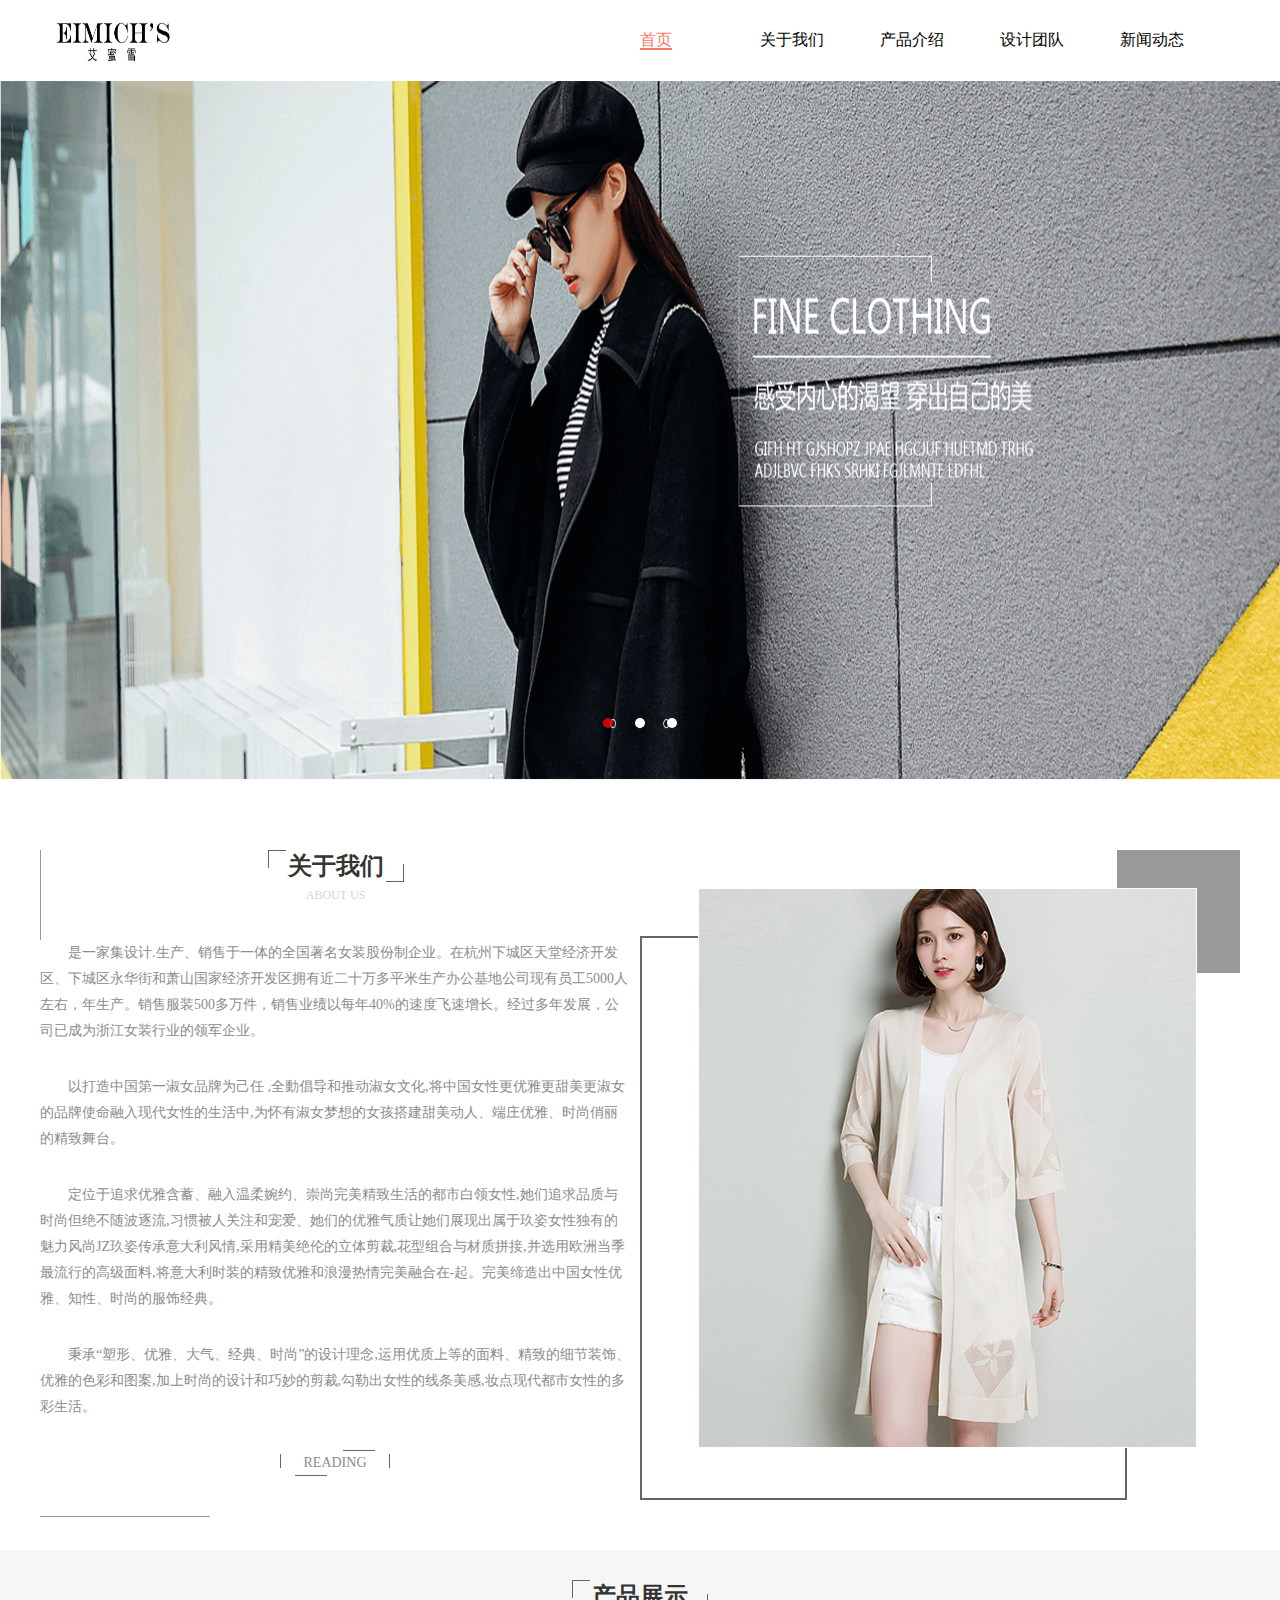
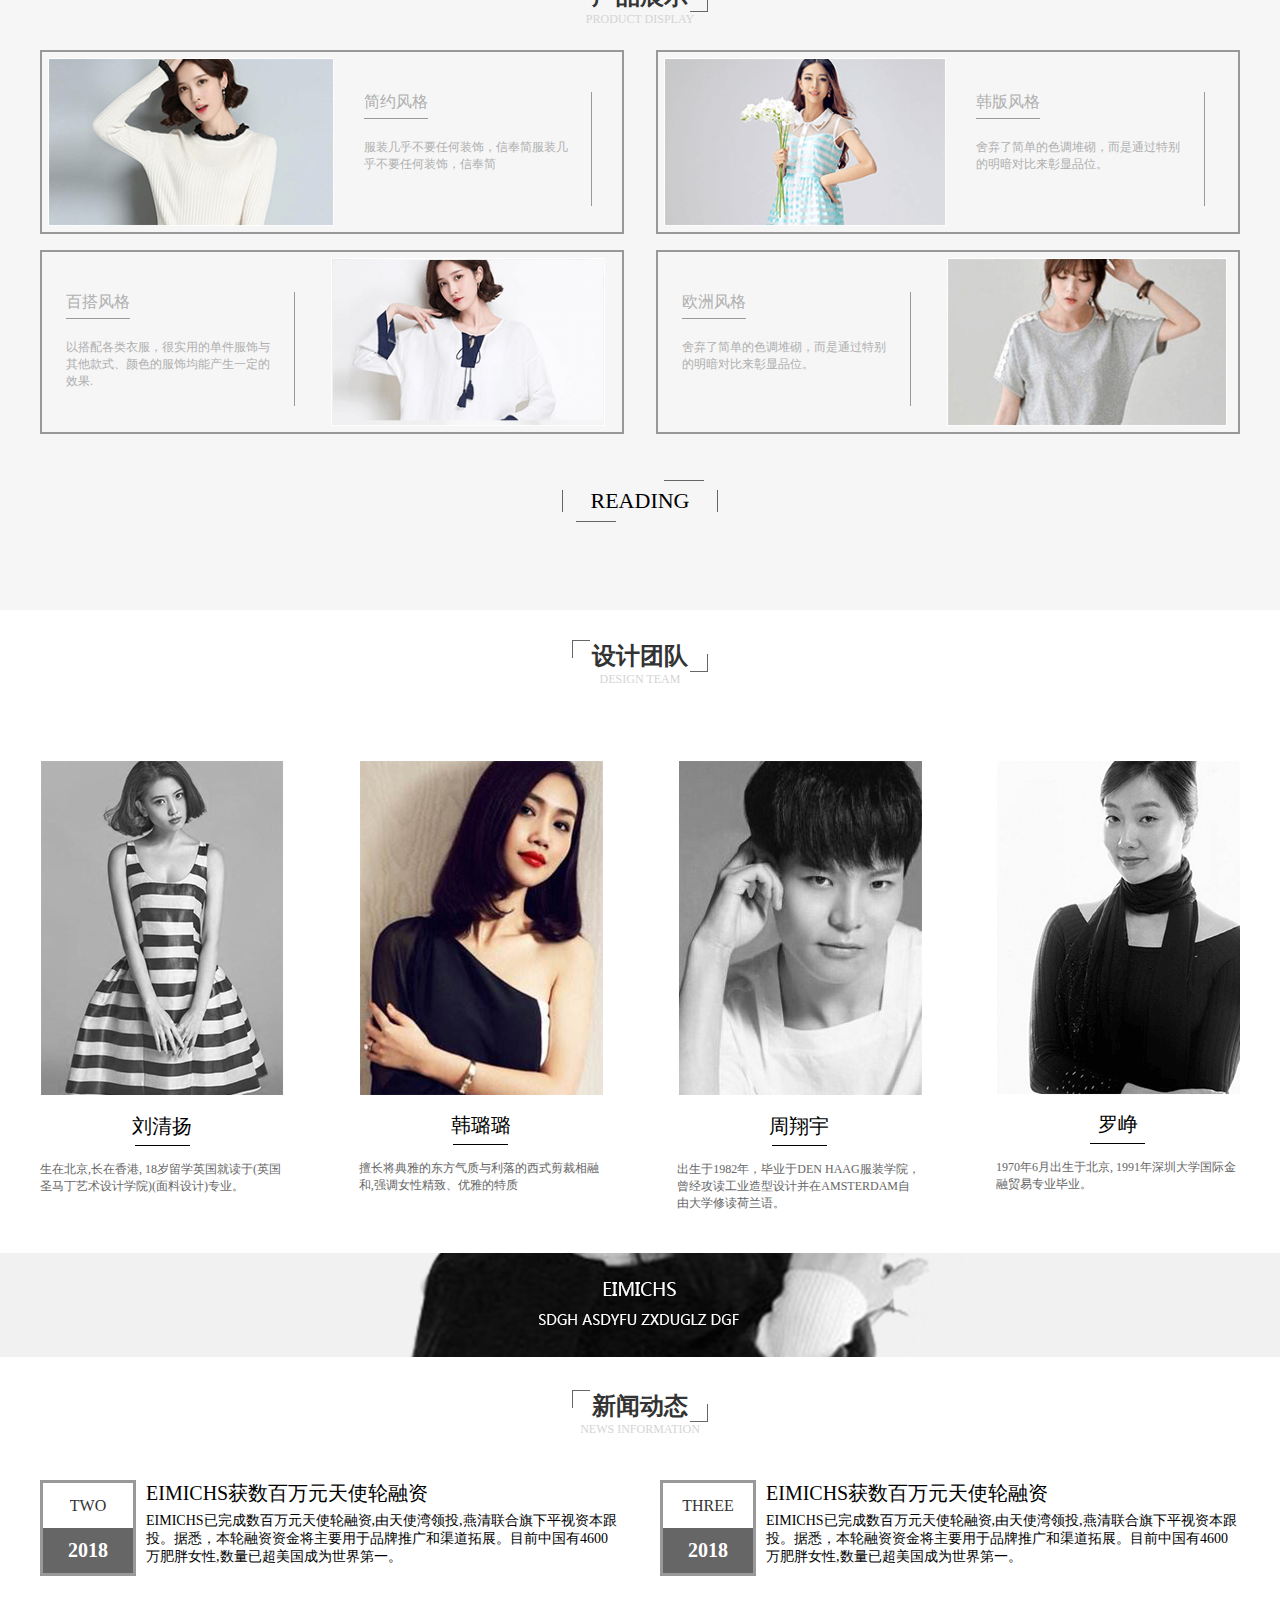
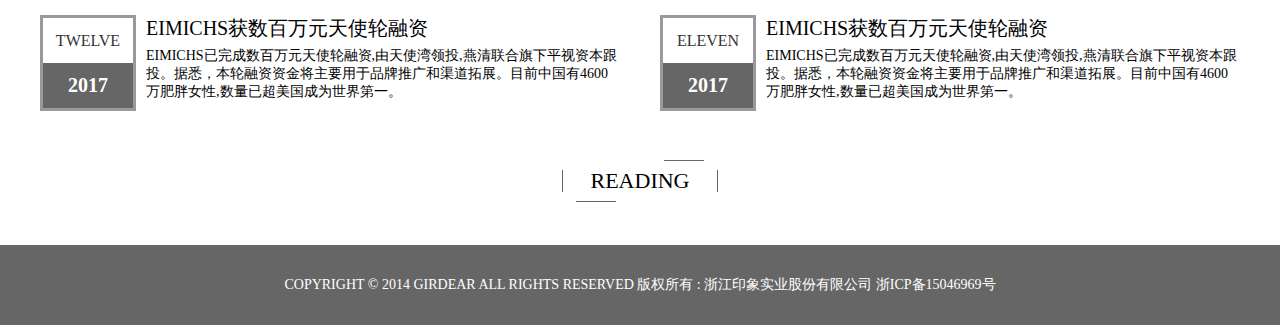
<file: index.html>
<!DOCTYPE html>
<html lang="en">
<head>
    <meta charset="UTF-8">
    <meta name="viewport" content="width=device-width, initial-scale=1.0">
    <title>艾蜜雪</title>
    <link rel="stylesheet" href="./css/index.css">
    <link rel="stylesheet" href="./css/carousel.css">
</head>
<body>
    <!-- header -->
    <div class="header">
        <header>
            <div class="left">
                <img src="./images/logo.jpg" alt="">
            </div>
                <ul>
                    <li><a href="" class="active">首页</a></li>
                    <li><a href="./pages/aboutus.html">关于我们</a></li>
                    <li><a href="./pages/product.html">产品介绍</a></li>
                    <li><a href="./pages/design.html">设计团队</a></li>
                    <li><a href="./pages/news.html">新闻动态</a></li>    
                </ul> 
        </header>   
    </div>
    <!-- nav -->
    <nav>
        <div class="box">
            <div class="carousel1">
                <ul>
                    <li class="active"><img src="./images/banner1.png" alt=""></li>
                    <li><img src="./images/banner1.png" alt=""></li>
                    <li><img src="./images/banner1.png" alt=""></li>
                </ul>
                <ol></ol>
                <!-- <button class="left">&lt;</button>
                <button class="right">&gt;</button> -->
            </div>
        </div>
    </nav>
    <!-- content_1 -->
    <div class="content_1">
        <div class="content_1_1">
            <div class="left">
                <div class="left_header">
                    <h3><div></div>关于我们<div></div></h3>
                    <p>ABOUT US</p>
                </div>
                <p>&nbsp;&nbsp;&nbsp;&nbsp;&nbsp;&nbsp;&nbsp;&nbsp;是一家集设计.生产、销售于一体的全国著名女装股份制企业。在杭州下城区天堂经济开发区、下城区永华街和萧山国家经济开发区拥有近二十万多平米生产办公基地公司现有员工5000人左右，年生产。销售服装500多万件，销售业绩以每年40%的速度飞速增长。经过多年发展，公司已成为浙江女装行业的领军企业。</p>
                <p>
                    &nbsp;&nbsp;&nbsp;&nbsp;&nbsp;&nbsp;&nbsp;&nbsp;以打造中国第一淑女品牌为己任 ,全動倡导和推动淑女文化,将中国女性更优雅更甜美更淑女的品牌使命融入现代女性的生活中,为怀有淑女梦想的女孩搭建甜美动人、端庄优雅、时尚俏丽的精致舞台。
                </p>
                <p>
                    &nbsp;&nbsp;&nbsp;&nbsp;&nbsp;&nbsp;&nbsp;&nbsp;定位于追求优雅含蓄、融入温柔婉约、崇尚完美精致生活的都市白领女性,她们追求品质与时尚但绝不随波逐流,习惯被人关注和宠爱、她们的优雅气质让她们展现出属于玖姿女性独有的魅力风尚JZ玖姿传承意大利风情,采用精美绝伦的立体剪裁,花型组合与材质拼接,并选用欧洲当季最流行的高级面料,将意大利时装的精致优雅和浪漫热情完美融合在-起。完美缔造出中国女性优雅、知性、时尚的服饰经典。
                </p>
                <p>
                    &nbsp;&nbsp;&nbsp;&nbsp;&nbsp;&nbsp;&nbsp;&nbsp;秉承“塑形、优雅、大气、经典、时尚”的设计理念,运用优质上等的面料、精致的细节装饰、优雅的色彩和图案,加上时尚的设计和巧妙的剪裁,勾勒出女性的线条美感,妆点现代都市女性的多彩生活。
                </p>
                <div class="left_read">
                    <div></div>
                    <div></div>
                    <p>READING</p> 
                    <div></div>
                    <div></div>
                </div>
                <div class="left_footer"></div>
            </div>
            <div class="right">
                <div class="right_rt"></div>
                <div class="right_lb"></div>
                <div class="right_img"><img src="./images/content_1.png" alt=""></div>
            </div>
        </div>
    </div>
    <!-- content_2 -->
    <div class="content_2">
        <div class="content_2_1">
            <div class="content_header">
                <h3> <div></div> 产品展示<div></div></h3>
                <p>PRODUCT DISPLAY</p>
            </div>
            <div class="content_2_1_body">
                <ul>
                    <li>
                        <img src="./images/c2_1.png" alt="">
                        <div>
                            <p> <a href="">简约风格</a> </p>
                            <p>服装几乎不要任何装饰，信奉简服装几乎不要任何装饰，信奉简</p>
                        </div>
                    </li>
                    <li>
                        <img src="./images/c2_2.png" alt="">
                        <div>
                            <p> <a href="">韩版风格</a> </p>
                            <p>舍弃了简单的色调堆砌，而是通过特别的明暗对比来彰显品位。</p>
                        </div>
                    </li>
                    <li>
                        
                        <div>
                            <p> <a href="">百搭风格</a> </p>
                            <p>以搭配各类衣服，很实用的单件服饰与其他款式、颜色的服饰均能产生一定的效果.</p>
                        </div>
                        <img src="./images/c2_3.png" alt="">
                    </li>
                    <li>
                        
                        <div>
                            <p><a href="">欧洲风格</a></p>
                            <p>舍弃了简单的色调堆砌，而是通过特别的明暗对比来彰显品位。</p>
                        </div>
                        <img src="./images/c2_4.png" alt="">
                    </li>
                </ul>
            </div>
            <div class="content_2_1_footer">
                <div></div>
                <div></div>
                <p>READING</p>
                <div></div>
                <div></div>
            </div>
        </div>
    </div>
    <!-- content_3 -->
    <div class="content_3">
        <div class="content_3_1">
            <div class="content_header">
                <h3> <div></div>设计团队<div></div></h3>
                <p>DESIGN TEAM</p>
            </div>
            <div class="content_3_1_body">
                <ul>
                    <li>
                        <img src="./images/c3_1.png" alt="">
                        <div></div>
                        <p>刘清扬</p>
                        <p></p>
                        <p>生在北京,长在香港, 18岁留学英国就读于(英国圣马丁艺术设计学院)(面料设计)专业。</p>
                    </li>
                    <li>
                        <img src="./images/c3_2.png" alt="">
                        <div></div>
                        <p>韩璐璐</p>
                        <p></p>
                        <p>擅长将典雅的东方气质与利落的西式剪裁相融和,强调女性精致、优雅的特质</p>
                    </li>
                    <li>
                        <img src="./images/c3_3.png" alt="">
                        <div></div>
                        <p>周翔宇</p>
                        <p></p>
                        <p>出生于1982年，毕业于DEN HAAG服装学院，曾经攻读工业造型设计并在AMSTERDAM自由大学修读荷兰语。</p>
                    </li>
                    <li>
                        <img src="./images/c3_4.png" alt="">
                        <div></div>
                        <p>罗峥</p>
                        <p></p>
                        <p>1970年6月出生于北京, 1991年深圳大学国际金融贸易专业毕业。</p>
                    </li>
                </ul>
            </div>
        </div>
    </div>
    <!-- content_a -->
    <div class="content_a">
        
    </div>
    <!-- content_4 -->
    <div class="content_4">
        <div class="content_4_1">
            <div class="content_header">
                <h3> <div></div>新闻动态<div></div></h3>
                <p>NEWS INFORMATION</p>
            </div>
            <div class="content_4_1_body">
                <ul>
                    <li>
                        <div class="left">
                            <div class="month">TWO</div>
                            <div class="year">2018</div>
                        </div>
                        <div class="right">
                            <p>EIMICHS获数百万元天使轮融资</p>
                            <p>EIMICHS已完成数百万元天使轮融资,由天使湾领投,燕清联合旗下平视资本跟投。据悉，本轮融资资金将主要用于品牌推广和渠道拓展。目前中国有4600万肥胖女性,数量已超美国成为世界第一。</p>
                        </div>
                    </li>
                    <li>
                        <div class="left">
                            <div class="month">THREE</div>
                            <div class="year">2018</div>
                        </div>
                        <div class="right">
                            <p>EIMICHS获数百万元天使轮融资</p>
                            <p>EIMICHS已完成数百万元天使轮融资,由天使湾领投,燕清联合旗下平视资本跟投。据悉，本轮融资资金将主要用于品牌推广和渠道拓展。目前中国有4600万肥胖女性,数量已超美国成为世界第一。</p>
                        </div>
                    </li>
                    <li>
                        <div class="left">
                            <div class="month">TWELVE</div>
                            <div class="year">2017</div>
                        </div>
                        <div class="right">
                            <p>EIMICHS获数百万元天使轮融资</p>
                            <p>EIMICHS已完成数百万元天使轮融资,由天使湾领投,燕清联合旗下平视资本跟投。据悉，本轮融资资金将主要用于品牌推广和渠道拓展。目前中国有4600万肥胖女性,数量已超美国成为世界第一。</p>
                        </div>
                    </li>
                    <li>
                        <div class="left">
                            <div class="month">ELEVEN</div>
                            <div class="year">2017</div>
                        </div>
                        <div class="right">
                            <p>EIMICHS获数百万元天使轮融资</p>
                            <p>EIMICHS已完成数百万元天使轮融资,由天使湾领投,燕清联合旗下平视资本跟投。据悉，本轮融资资金将主要用于品牌推广和渠道拓展。目前中国有4600万肥胖女性,数量已超美国成为世界第一。</p>
                        </div>
                    </li>
                </ul>
            </div>
            <div class="content_2_1_footer">
                <div></div>
                <div></div>
                <p>READING</p>
                <div></div>
                <div></div>
            </div>
        </div>
    </div>
    <footer>
        <div class="footer">
            <p>COPYRIGHT © 2014 GIRDEAR ALL RIGHTS RESERVED 版权所有 : 浙江印象实业股份有限公司 浙ICP备15046969号</p>
        </div>
    </footer>


    <script src="./js/carousel.js"></script>
    <script src="./js/index.js"></script>
    <script >
        var carousel = document.querySelector(".carousel1");
        var car = new Carousel(carousel);
    </script>
</body>
</html>
</file>
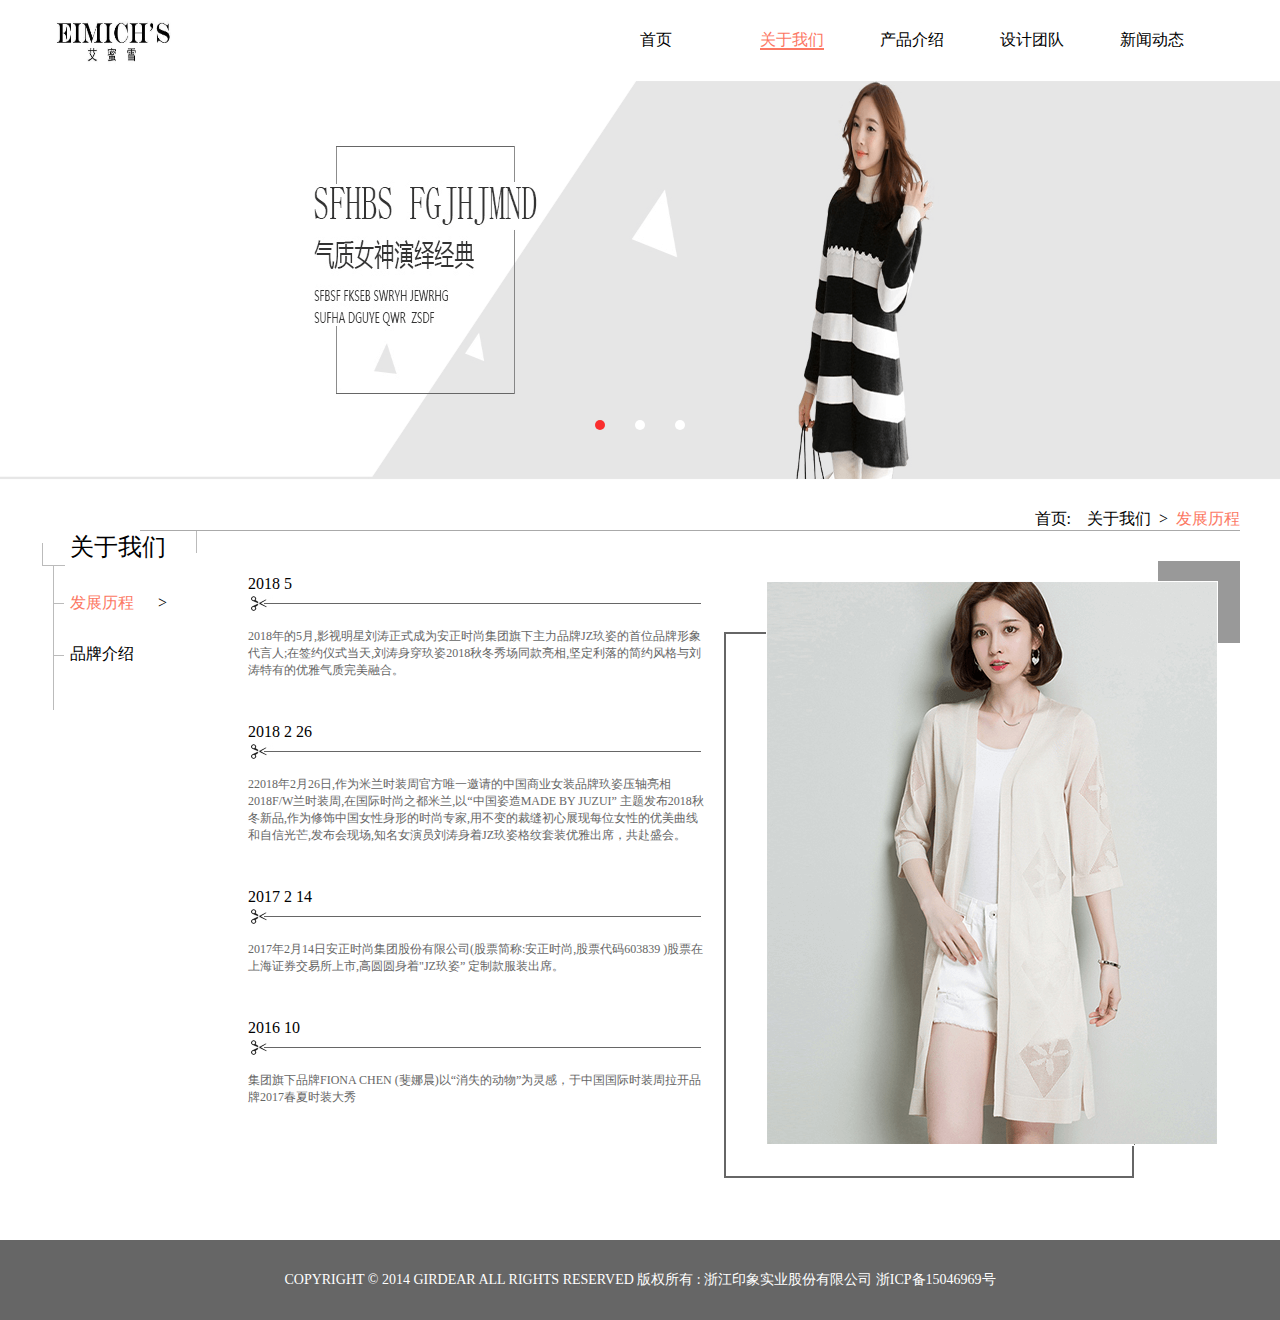
<file: pages/aboutus.html>
<!DOCTYPE html>
<html lang="en">

<head>
    <meta charset="UTF-8">
    <meta name="viewport" content="width=device-width, initial-scale=1.0">
    <title>About US</title>
    <link rel="stylesheet" href="../css/aboutus.css">
</head>

<body>
    <!-- header -->
    <div class="header">
        <header>
            <div class="left">
                <img src="../images/logo.jpg" alt="">
            </div>
            <ul>
                <li><a href="../index.html">首页</a></li>
                <li><a href="" class="active">关于我们</a></li>
                <li><a href="../pages/product.html">产品介绍</a></li>
                <li><a href="../pages/design.html">设计团队</a></li>
                <li><a href="../pages/news.html">新闻动态</a></li>
            </ul>
        </header>
    </div>
    <!-- nav -->
    <nav>
        <div class="box">
            <div class="carousel1">
                <ul>
                    <li class="active"><img src="../images/banner2.png" alt=""></li>
                    <li><img src="../images/banner2.png" alt=""></li>
                    <li><img src="../images/banner2.png" alt=""></li>
                </ul>
                <ol></ol>
                <!-- <button class="left">&lt;</button>
                <button class="right">&gt;</button> -->
            </div>
        </div>
    </nav>
    <section>
        <div class="sec_">
            <div class="sec_header">
                <p><span>首页:</span>&nbsp;&nbsp;&nbsp;&nbsp;<span>关于我们</span>&nbsp;&nbsp;&gt;&nbsp;&nbsp;<span>发展历程</span>
                </p>
            </div>
            <div class="sec_body">
                <div class="sec_body_1">
                    <div class="sec_body_1_d">
                        <div></div>
                        <div></div>
                        <div></div>
                        <div></div>
                        <div></div>
                    </div>
                    <p>关于我们</p>
                    <p class="active" index="1">发展历程<span>&gt;</span></p>
                    <p index="2">品牌介绍<span>&gt;</span></p>
                </div>
                <ul>
                    <li class="active" >
                        <div class="sec_body_2">
                            <h6>2018 5</h6>
                            <img src="../images/jiandao.png" alt="">
                            <p>2018年的5月,影视明星刘涛正式成为安正时尚集团旗下主力品牌JZ玖姿的首位品牌形象代言人;在签约仪式当天,刘涛身穿玖姿2018秋冬秀场同款亮相,坚定利落的简约风格与刘涛特有的优雅气质完美融合。</p>
                            <h6>2018 2 26</h6>
                            <img src="../images/jiandao.png" alt="">
                            <p>22018年2月26日,作为米兰时装周官方唯一邀请的中国商业女装品牌玖姿压轴亮相2018F/W兰时装周,在国际时尚之都米兰,以“中国姿造MADE BY JUZUI” 主题发布2018秋冬新品,作为修饰中国女性身形的时尚专家,用不变的裁缝初心展现每位女性的优美曲线和自信光芒,发布会现场,知名女演员刘涛身着JZ玖姿格纹套装优雅出席，共赴盛会。</p>
                            <h6>2017 2 14</h6>
                            <img src="../images/jiandao.png" alt="">
                            <p>2017年2月14日安正时尚集团股份有限公司(股票简称:安正时尚,股票代码603839 )股票在上海证券交易所上市,高圆圆身着"JZ玖姿” 定制款服装出席。</p>
                            <h6>2016 10</h6>
                            <img src="../images/jiandao.png" alt="">
                            <p>集团旗下品牌FIONA CHEN (斐娜晨)以“消失的动物”为灵感，于中国国际时装周拉开品牌2017春夏时装大秀</p>
                        </div>
                        <div class="sec_body_3" >
                            <div class="right">
                                <div class="right_rt"></div>
                                <div class="right_lb"></div>
                                <div class="right_img"><img src="../images/aboutus1.png" alt=""></div>
                            </div>
                        </div>
                    </li>
                    <li >
                        <div class="sec_body_4">
                            <h6>设计理念 <span>DESIGN CONCEPT</span></h6>
                            <img src="../images/jiandao.png" alt="">
                            <p>秉承“塑形、优雅、大气。经典、时尚”的设计理念,运用优质上等的而料精
                                致的细节装饰、优雅的色彩和图案,加上时尚的设计和巧妙的剪裁。勾勒出女
                                性的线条美感,妆点现代都市女性的多彩生活。
                                </p>
                                <img src="../images/aboutus2.png" alt="">
                                <h6>品牌文化 <span>BRAND CULTURE</span></h6>
                                <img src="../images/jiandao.png" alt="">
                                <p>定位于追求优雅含蓄、融入温柔婉约。崇尚完美精致生活的都市白领女性，她们追
                                    求品质与时尚但绝不随波逐流。习惯被人关注和宠爱、她们的优雅”质让她们展现
                                    出属于玖姿女性独有的魅力风尚传承意大利风情，采用精美绝伦的立体剪裁，花型
                                    组合与材质拼接。并选用欧洲当季最流行的高级面料，将意大利时装的精致优雅和
                                    浪漫热情完美融合在一起。 完美缔造出中国女性优雅、知性、时尚的服饰经典。
                                    </p>
                        </div>
                        <div class="sec_body_5">
                            <img src="../images/aboutus3.png" alt="">
                            <h6>品牌理念 <span>BRAND CULTURE</span></h6>
                            <img src="../images/jiandao.png" alt="">
                            <p>追求时尚、精致实用美学的完美平衡,通过对国际流行趋势女装市
                                场的深入研究,整合国际，国内尖端时尚资源，融汇贯通,倾心专注精
                                彩演绎现代都市女性的目信、优雅、女人味。
                                </p>
                                <img src="../images/aboutus3.png" alt="">
                        </div>
                    </li>
                </ul>
            </div>
        </div>


    </section>


    <!-- footer -->
    <footer>
        <div class="footer">
            <p>COPYRIGHT © 2014 GIRDEAR ALL RIGHTS RESERVED 版权所有 : 浙江印象实业股份有限公司 浙ICP备15046969号</p>
        </div>
    </footer>
    <script src="../js/carousel.js"></script>
    <script src="../js/aboutus.js"></script>
    <script>
        var carousel = document.querySelector(".carousel1");
        var car = new Carousel(carousel);
        var sec = document.querySelector(".sec_");
        var s = new SetTab(sec);
        s.tab();
    </script>
</body>

</html>
</file>
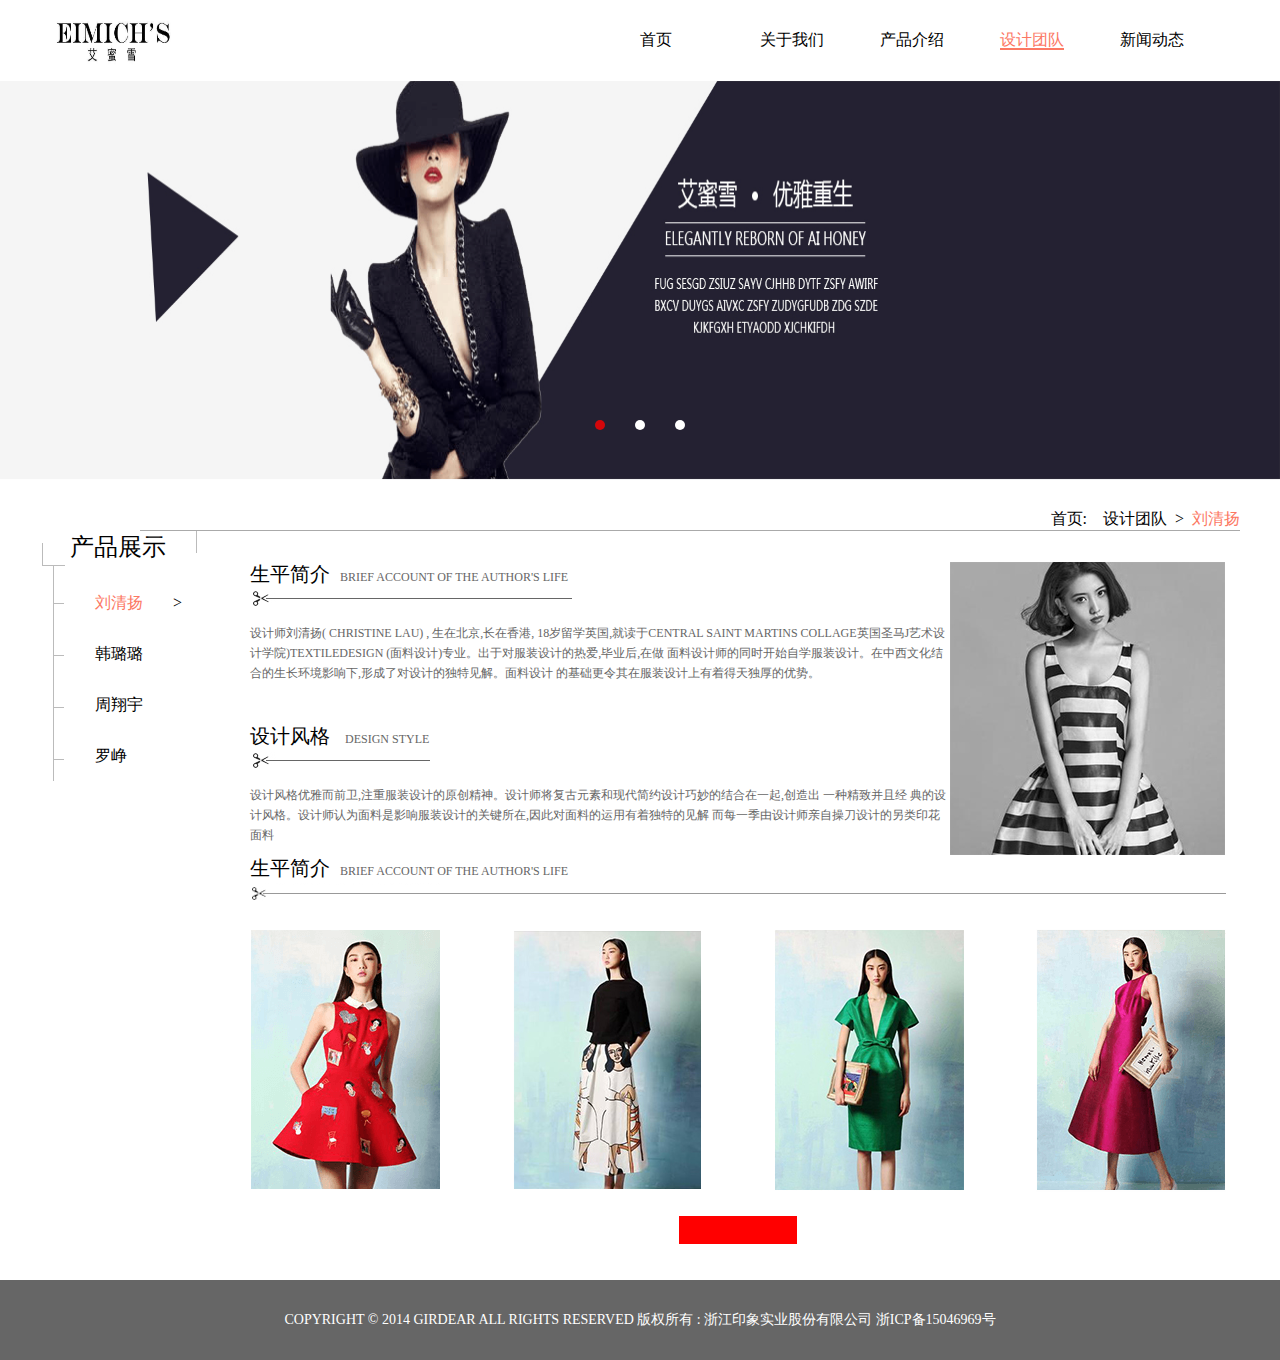
<file: pages/design.html>
<!DOCTYPE html>
<html lang="en">
<head>
    <meta charset="UTF-8">
    <meta name="viewport" content="width=device-width, initial-scale=1.0">
    <title>Design</title>
    <link rel="stylesheet" href="../css/design.css">
</head>
<body>
        <!-- header -->
        <div class="header">
            <header>
                <div class="left">
                    <img src="../images/logo.jpg" alt="">
                </div>
                <ul>
                    <li><a href="../index.html">首页</a></li>
                    <li><a href="../pages/aboutus.html" >关于我们</a></li>
                    <li><a href="../pages/product.html">产品介绍</a></li>
                    <li><a href="" class="active">设计团队</a></li>
                    <li><a href="../pages/news.html">新闻动态</a></li>
                </ul>
            </header>
        </div>
        <!-- nav -->
        <nav>
            <div class="box">
                <div class="carousel1">
                    <ul>
                        <li class="active"><img src="../images/banner4.png" alt=""></li>
                        <li><img src="../images/banner4.png" alt=""></li>
                        <li><img src="../images/banner4.png" alt=""></li>
                    </ul>
                    <ol></ol>
                    <!-- <button class="left">&lt;</button>
                    <button class="right">&gt;</button> -->
                </div>
            </div>
        </nav>
        <section>
            <div class="sec_">
                <div class="sec_header">
                    <p><span>首页:</span>&nbsp;&nbsp;&nbsp;&nbsp;<span>设计团队</span>&nbsp;&nbsp;&gt;&nbsp;&nbsp;<span>刘清扬</span>
                    </p>
                </div>
                <div class="sec_body">
                    <div class="sec_body_1">
                        <div class="sec_body_1_d">
                            <div></div>
                            <div></div>
                            <div></div>
                            <div></div>
                            <div></div>
                            <div></div>
                            <div></div>
                        </div>
                        <p>产品展示</p>
                        <p class="active" index="1">刘清扬<span>&gt;</span></p>
                        <p index="2">韩璐璐<span>&gt;</span></p>
                        <p index="3">周翔宇<span>&gt;</span></p>
                        <p index="4">罗峥<span>&gt;</span></p>
                    </div>
                    <div class="sec_body_2"  >
                        <div class="sec_body_2_" name="body2" style="display: block;">
                            <div class="sec_body_2_1">
                                <div class="left">
                                    <h6> 生平简介<span>BRIEF ACCOUNT OF THE AUTHOR'S LIFE</span></h6>
                                    <h5><img src="../images/jiandao.png" alt=""></h5>
                                    <p>设计师刘清扬( CHRISTINE LAU) , 生在北京,长在香港, 18岁留学英国,就读于CENTRAL SAINT MARTINS
                                        COLLAGE英国圣马J艺术设计学院)TEXTILEDESIGN (面料设计)专业。出于对服装设计的热爱,毕业后,在做
                                        面料设计师的同时开始自学服装设计。在中西文化结合的生长环境影响下,形成了对设计的独特见解。面料设计
                                        的基础更令其在服装设计上有着得天独厚的优势。
                                        </p>
                                        <h6>设计风格 <span>DESIGN STYLE
                                        </span></h6>
                                        <h5><img src="../images/jiandao.png" alt=""></h5>
                                        <p>设计风格优雅而前卫,注重服装设计的原创精神。设计师将复古元素和现代简约设计巧妙的结合在一起,创造出
                                            一种精致并且经 典的设计风格。设计师认为面料是影响服装设计的关键所在,因此对面料的运用有着独特的见解
                                            而每一季由设计师亲自操刀设计的另类印花面料
                                            </p>
                                </div>
                                <div class="right">
                                    <img src="../images/design1.png" alt="">
                                </div>
                            </div>
                            <div class="sec_body_2_2">
                                <h6> 生平简介<span>BRIEF ACCOUNT OF THE AUTHOR'S LIFE</span></h6>
                                <h5><img src="../images/jiandao1.png" alt=""></h5>
                                <ul>
                                    <li><img src="../images/design1_1.png" alt=""></li>
                                    <li><img src="../images/design1_2.png" alt=""></li>
                                    <li><img src="../images/design1_3.png" alt=""></li>
                                    <li><img src="../images/design1_4.png" alt=""></li>
                                </ul>
                                <div></div>
                            </div>
                        </div>
                        <div class="sec_body_2_" name="body2" style="">
                            <div class="sec_body_2_1">
                                <div class="left">
                                    <h6> 生平简介<span>BRIEF ACCOUNT OF THE AUTHOR'S LIFE</span></h6>
                                    <h5><img src="../images/jiandao.png" alt=""></h5>
                                    <p>韩璐璐曾游学于加拿大及意大利,在意大利米兰顶级设计学院ISTITUTO MARANGON获得硕士学位。她曾参
                                        与多家高端品牌的设计项目,其中更以自由设计师身份加入世界顶级礼服巨擘桂由美YUMI KATSURA的设计工
                                        作,成为其合作的首位华人设计师。同时,以时尚博主冠军身份受邀ELLE巴黎秀场头排客,并担任悦己专栏撰
                                        稿人及多家电视媒体造型师。作为”新式轻礼服”创导者,从2008年HLL设计工作室成立之初,便受到都会精
                                        英女性的热捧和时尚媒体的广泛关注。     
                                        </p>
                                        <h6>设计风格 <span>DESIGN STYLE
                                        </span></h6>
                                        <h5><img src="../images/jiandao.png" alt=""></h5>
                                        <p>作为“新式轻礼服”创导者,韩璐璐不拘泥于轻礼服既为酒会小礼服的固有形式,推出了“新式轻礼服”的概念
                                            将礼服的精致与成衣的实穿完美结合。在材料及I艺的选择处理上,细致考究、自然妥贴。她擅长将典雅的东方
                                            气质与利落的西式剪裁相融和,强调女性精致、优雅的特质;提倡一衣多变及无季节性的穿搭理念,力求在设计
                                            感与实穿性上找到最佳契合点。       
                                            </p>
                                </div>
                                <div class="right">
                                    <img src="../images/design2.png" alt="">
                                </div>
                            </div>
                            <div class="sec_body_2_2">
                                <h6> 生平简介<span>BRIEF ACCOUNT OF THE AUTHOR'S LIFE</span></h6>
                                <h5><img src="../images/jiandao1.png" alt=""></h5>
                                <ul>
                                    <li><img src="../images/design2_1.png" alt=""></li>
                                    <li><img src="../images/design2_2.png" alt=""></li>
                                    <li><img src="../images/design2_3.png" alt=""></li>
                                    <li><img src="../images/design2_4.png" alt=""></li>
                                </ul>
                                <div></div>
                            </div>
                        </div>
                        <div class="sec_body_2_" name="body2" style="">
                            <div class="sec_body_2_1">
                                <div class="left">
                                    <h6> 生平简介<span>BRIEF ACCOUNT OF THE AUTHOR'S LIFE</span></h6>
                                    <h5><img src="../images/jiandao.png" alt=""></h5>
                                    <p>周翔宇出生于1982年，毕业于DEN HAAG服装学院,曾经攻读I业造型设计并在AMSTERDAM自由大学修读
                                        荷兰语。周翔宇曾经为戛纳国际电影节、威尼斯国际电影节、东京国际电影节、香港国际电影节、釜山国际电
                                        影节、印度国际电影节等艺人、导演定制红毯礼服。                                                                            
                                        </p>
                                        <h6>设计风格 <span>DESIGN STYLE
                                        </span></h6>
                                        <h5><img src="../images/jiandao.png" alt=""></h5>
                                        <p>XANDER ZHOU以独特的视觉艺术角度、出众的设计剪裁进行一种新的诠释 ,他的多元化的市场理念在中国服
                                            装界构筑出一个全新的商业模式。周祥宇喜欢MIUCCIA PRADA以及NICOL AS GHESQUIERE的设计。多年的
                                            专业经历让他对设计以及经营都有着很清晰的思路。他的作品非常注重服装穿着时的整体搭配性，强调模糊性
                                            别的着装概念 ,而不是刻意的中性感,一切以完美的视觉效果出发。
                                            </p>
                                </div>
                                <div class="right">
                                    <img src="../images/design3.png" alt="">
                                </div>
                            </div>
                            <div class="sec_body_2_2">
                                <h6> 生平简介<span>BRIEF ACCOUNT OF THE AUTHOR'S LIFE</span></h6>
                                <h5><img src="../images/jiandao1.png" alt=""></h5>
                                <ul>
                                    <li><img src="../images/design3_1.png" alt=""></li>
                                    <li><img src="../images/design3_2.png" alt=""></li>
                                    <li><img src="../images/design3_3.png" alt=""></li>
                                    <li><img src="../images/design3_4.png" alt=""></li>
                                </ul>
                                <div></div>
                            </div>
                        </div>
                        <div class="sec_body_2_" name="body2" style="">
                            <div class="sec_body_2_1">
                                <div class="left">
                                    <h6> 生平简介<span>BRIEF ACCOUNT OF THE AUTHOR'S LIFE</span></h6>
                                    <h5><img src="../images/jiandao.png" alt=""></h5>
                                    <p>罗崢谈然处事,笑谈风云,在成功经营0己的时装品牌的同时又成为国际投资商的座上宾，用她设计师敏锐的
                                        感悟与与他们讨论着天下时尚大势。但她毕竟只是一个女孩子,而且还是-一个很年轻的女孩子。所以知性加感
                                        性的她有着无限美好的发展前景。看罗帅设计的时装,就会发现许多艺术元素。比如,用扇子。中国花鸟、旧
                                        上海洋烟图等意象组合而成的中西台璧旗袍;                                        
                                        </p>
                                        <h6>设计风格 <span>DESIGN STYLE
                                        </span></h6>
                                        <h5><img src="../images/jiandao.png" alt=""></h5>
                                        <p>风之翼系列源自新古典浪漫主义,秉承经典时尚的风格,极富唯美,浪漫的韵味。把传统的思维用现代的理念
                                            表达出来,寻求-种自然而现代的平衡。用纯艺术的,戏剧性的手法来突出-种典雅的“质。运用各种富有机
                                            理质感的面料和现代的结构技巧来实现时尚与古典优雅的统一， 创造一一种不同凡想的视觉效果。从而营造出高
                                            贵中带有不羁的女性。她就象灵动而富有激情的天使,于典雅中流露着忧郁,诠释着无法抵挡的女性魅力。                                            
                                            </p>
                                </div>
                                <div class="right">
                                    <img src="../images/design4.png" alt="">
                                </div>
                            </div>
                            <div class="sec_body_2_2">
                                <h6> 生平简介<span>BRIEF ACCOUNT OF THE AUTHOR'S LIFE</span></h6>
                                <h5><img src="../images/jiandao1.png" alt=""></h5>
                                <ul>
                                    <li><img src="../images/design4_1.png" alt=""></li>
                                    <li><img src="../images/design4_2.png" alt=""></li>
                                    <li><img src="../images/design4_3.png" alt=""></li>
                                    <li><img src="../images/design4_4.png" alt=""></li>
                                </ul>
                                <div></div>
                            </div>
                        </div>
                    </div>
                    
                </div>
            </div>
    
    
    
    
        </section>

        <footer>
            <div class="footer">
                <p>COPYRIGHT © 2014 GIRDEAR ALL RIGHTS RESERVED 版权所有 : 浙江印象实业股份有限公司 浙ICP备15046969号</p>
            </div>
        </footer>
        <script src="../js/carousel.js"></script>
        <script src="../js/design.js"></script>
        <script>
                    var carousel = document.querySelector(".carousel1");
                    var car = new Carousel(carousel);
                    var od = document.querySelector('.sec_');
                    var ta = new SetTab(od);
                    ta.tab();
        </script>
</body>
</html>
</file>
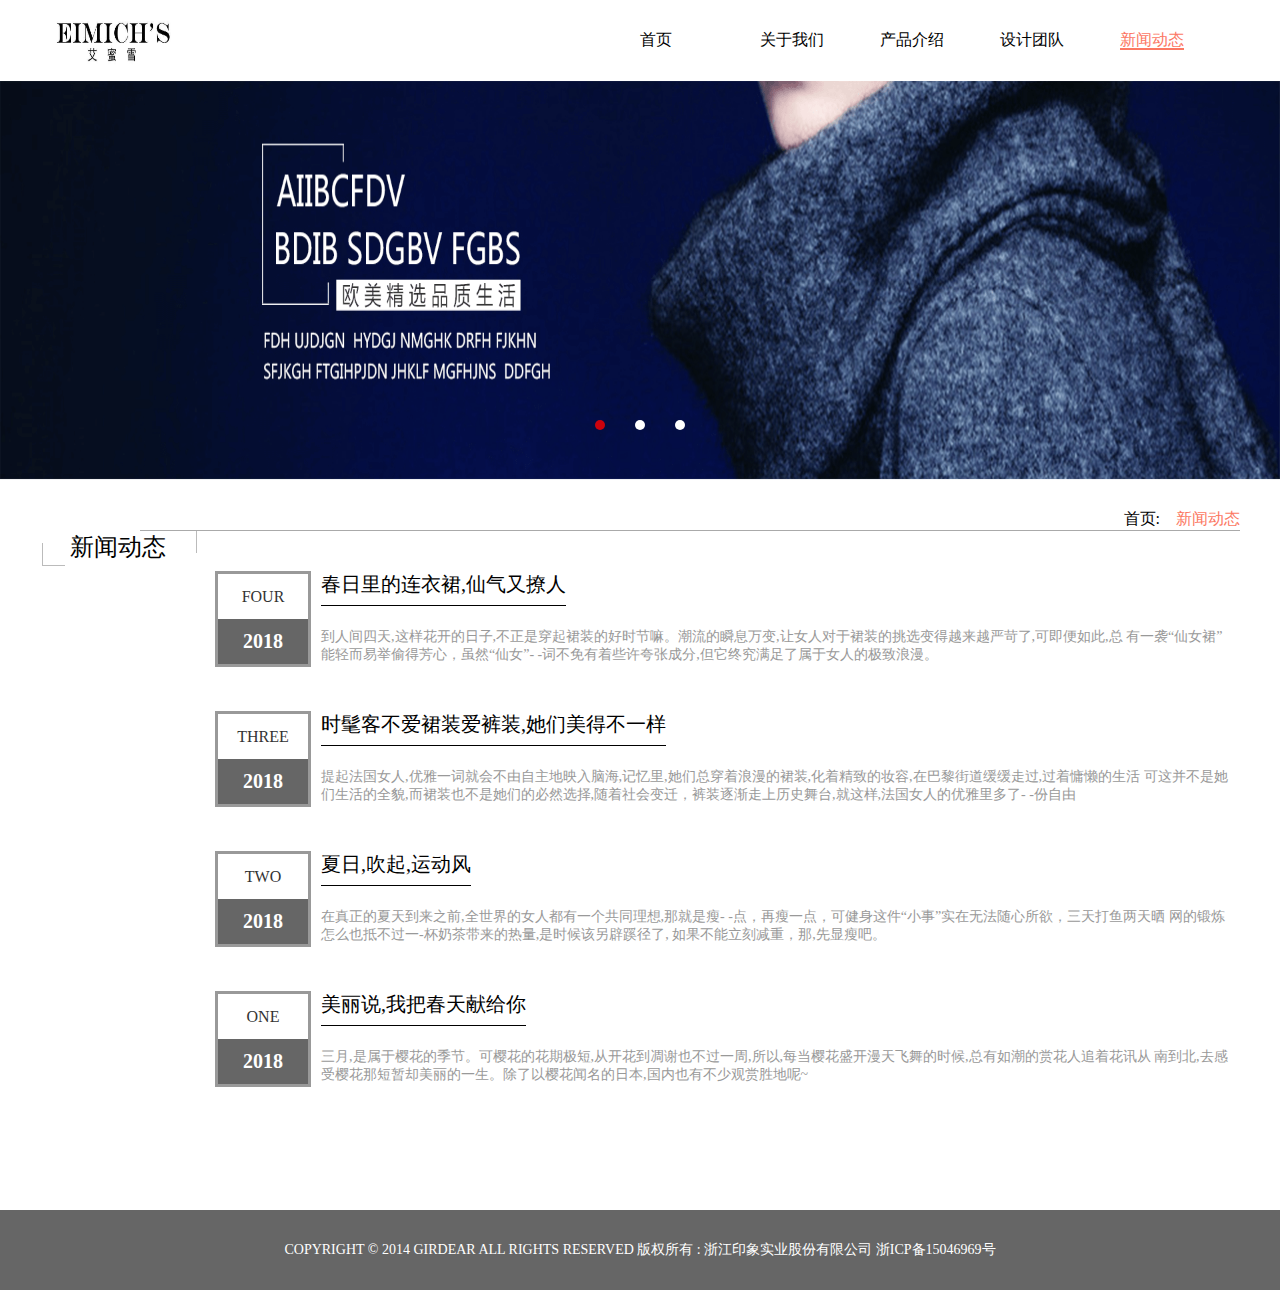
<file: pages/news.html>
<!DOCTYPE html>
<html lang="en">

<head>
    <meta charset="UTF-8">
    <meta name="viewport" content="width=device-width, initial-scale=1.0">
    <title>News</title>
    <link rel="stylesheet" href="../css/news.css">
</head>

<body>
    <!-- header -->
    <div class="header">
        <header>
            <div class="left">
                <img src="../images/logo.jpg" alt="">
            </div>
            <ul>
                <li><a href="../index.html">首页</a></li>
                <li><a href="../pages/aboutus.html">关于我们</a></li>
                <li><a href="../pages/product.html">产品介绍</a></li>
                <li><a href="../pages/design.html">设计团队</a></li>
                <li><a href="" class="active">新闻动态</a></li>
            </ul>
        </header>
    </div>
    <!-- nav -->
    <nav>
        <div class="box">
            <div class="carousel1">
                <ul>
                    <li class="active"><img src="../images/banner5.png" alt=""></li>
                    <li><img src="../images/banner5.png" alt=""></li>
                    <li><img src="../images/banner5.png" alt=""></li>
                </ul>
                <ol></ol>
                <!-- <button class="left">&lt;</button>
                    <button class="right">&gt;</button> -->
            </div>
        </div>
    </nav>
    <section>
        <div class="sec_">
            <div class="sec_header">
                <p><span>首页:</span>&nbsp;&nbsp;&nbsp;&nbsp;<span>新闻动态</span>
                </p>
            </div>
            <div class="sec_body">
                <div class="sec_body_1">
                    <div class="sec_body_1_d">
                        <div></div>

                        <div></div>
                    </div>
                    <p>新闻动态</p>

                </div>
                <div class="sec_body_2">
                    <ul>
                        <li>
                            <div class="left">
                                <div class="month">FOUR</div>
                                <div class="year">2018</div>
                            </div>
                            <div class="right">
                                <a href="../subweb/news_1.html">春日里的连衣裙,仙气又撩人 </a>
                                <p>到人间四天,这样花开的日子,不正是穿起裙装的好时节嘛。潮流的瞬息万变,让女人对于裙装的挑选变得越来越严苛了,可即便如此,总
                                    有一袭“仙女裙”能轻而易举偷得芳心，虽然“仙女”- -词不免有着些许夸张成分,但它终究满足了属于女人的极致浪漫。
                                </p>
                            </div>
                        </li>
                        <li>
                            <div class="left">
                                <div class="month">THREE</div>
                                <div class="year">2018</div>
                            </div>
                            <div class="right">
                                <a href="../subweb/news_2.html">时髦客不爱裙装爱裤装,她们美得不一样
                                </a>
                                <p>提起法国女人,优雅一词就会不由自主地映入脑海,记忆里,她们总穿着浪漫的裙装,化着精致的妆容,在巴黎街道缓缓走过,过着慵懒的生活
                                    可这并不是她们生活的全貌,而裙装也不是她们的必然选择,随着社会变迁，裤装逐渐走上历史舞台,就这样,法国女人的优雅里多了- -份自由
                                </p>
                            </div>
                        </li>
                        <li>
                            <div class="left">
                                <div class="month">TWO</div>
                                <div class="year">2018</div>
                            </div>
                            <div class="right">
                                <a href="../subweb/news_3.html">夏日,吹起,运动风
                                </a>
                                <p>在真正的夏天到来之前,全世界的女人都有一个共同理想,那就是瘦- -点，再瘦一点，可健身这件“小事”实在无法随心所欲，三天打鱼两天晒
                                    网的锻炼怎么也抵不过一-杯奶茶带来的热量,是时候该另辟蹊径了, 如果不能立刻减重，那,先显瘦吧。
                                </p>
                            </div>
                        </li>
                        <li>
                            <div class="left">
                                <div class="month">ONE</div>
                                <div class="year">2018</div>
                            </div>
                            <div class="right">
                                <a href="../subweb/news_4.html">美丽说,我把春天献给你
                                </a>
                                <p>三月,是属于樱花的季节。可樱花的花期极短,从开花到凋谢也不过一周,所以,每当樱花盛开漫天飞舞的时候,总有如潮的赏花人追着花讯从
                                    南到北,去感受樱花那短暂却美丽的一生。除了以樱花闻名的日本,国内也有不少观赏胜地呢~
                                </p>
                            </div>
                        </li>
                    </ul>

                </div>
            </div>
        </div>
    </section>

    <footer>
        <div class="footer">
            <p>COPYRIGHT © 2014 GIRDEAR ALL RIGHTS RESERVED 版权所有 : 浙江印象实业股份有限公司 浙ICP备15046969号</p>
        </div>
    </footer>
    <script src="../js/carousel.js"></script>
    <script src="../js/news.js"></script>
    <script>
        var carousel = document.querySelector(".carousel1");
        var car = new Carousel(carousel);
    </script>
</body>

</html>
</file>
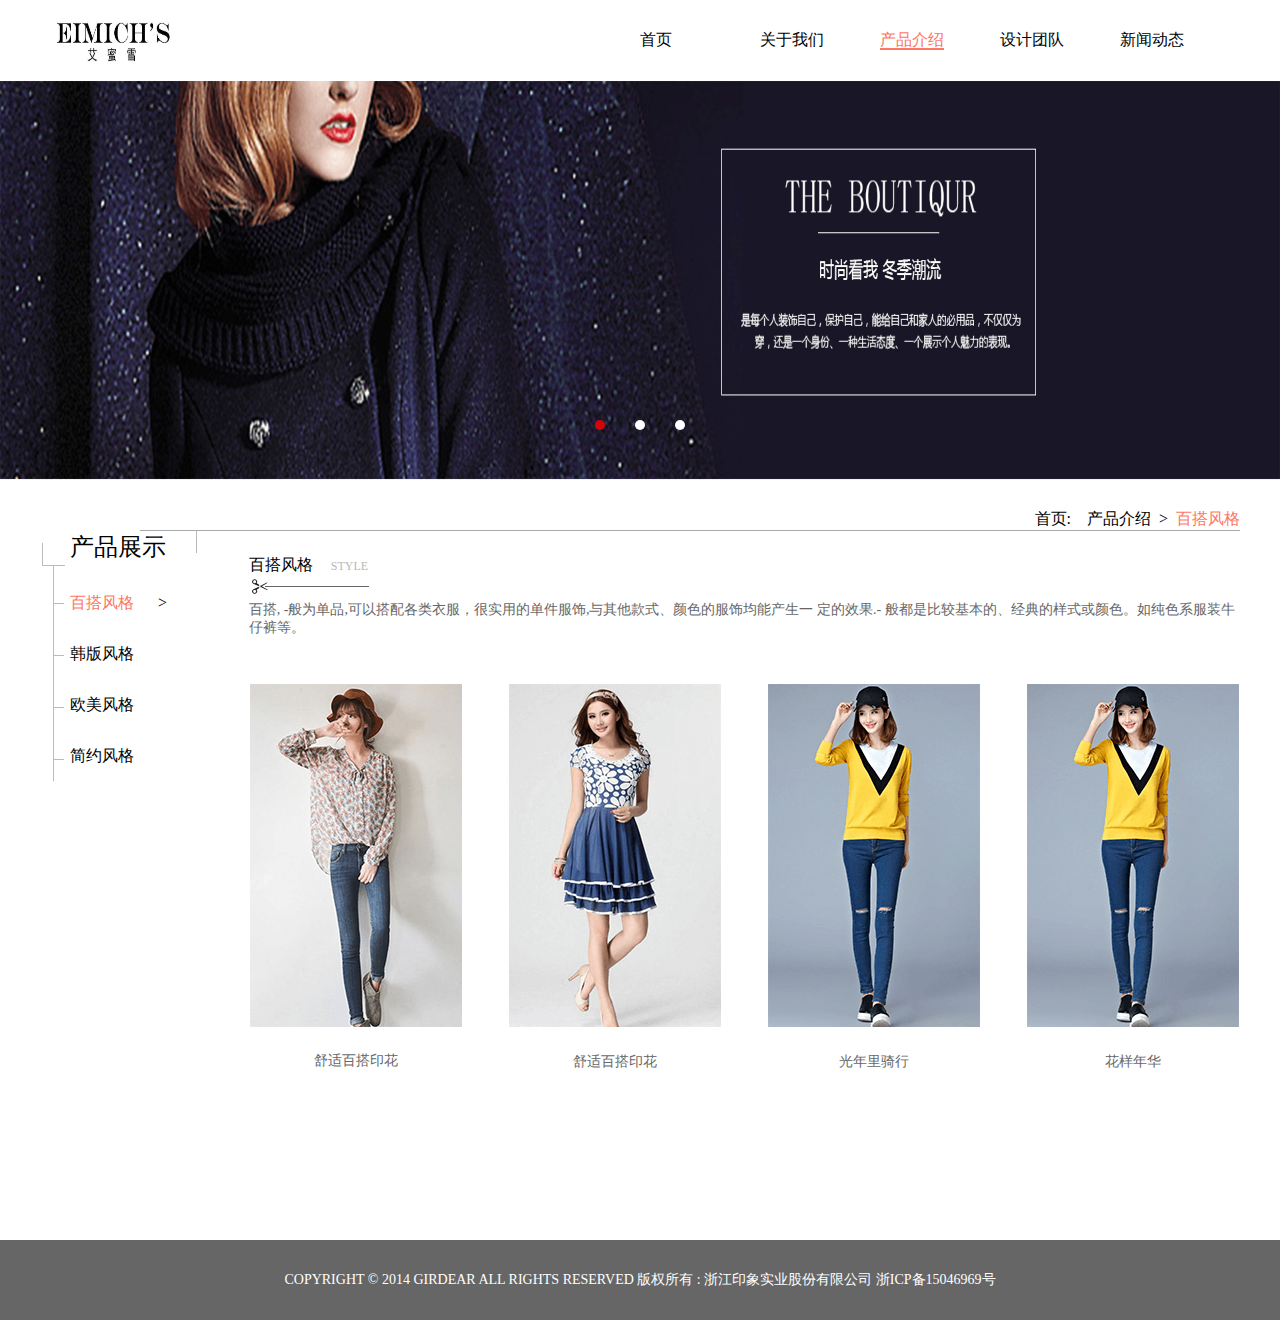
<file: pages/product.html>
<!DOCTYPE html>
<html lang="en">
<head>
    <meta charset="UTF-8">
    <meta name="viewport" content="width=device-width, initial-scale=1.0">
    <title>Product</title>
    <link rel="stylesheet" href="../css/product.css">
</head>
<body>
    <!-- header -->
    <div class="header">
        <header>
            <div class="left">
                <img src="../images/logo.jpg" alt="">
            </div>
            <ul>
                <li><a href="../index.html">首页</a></li>
                <li><a href="../pages/aboutus.html" >关于我们</a></li>
                <li><a href="" class="active">产品介绍</a></li>
                <li><a href="../pages/design.html">设计团队</a></li>
                <li><a href="../pages/news.html">新闻动态</a></li>
            </ul>
        </header>
    </div>
    <!-- nav -->
    <nav>
        <div class="box">
            <div class="carousel1">
                <ul>
                    <li class="active"><img src="../images/banner3.png" alt=""></li>
                    <li><img src="../images/banner3.png" alt=""></li>
                    <li><img src="../images/banner3.png" alt=""></li>
                </ul>
                <ol></ol>
                <!-- <button class="left">&lt;</button>
                <button class="right">&gt;</button> -->
            </div>
        </div>
    </nav>
    <section>
        <div class="sec_">
            <div class="sec_header">
                <p><span>首页:</span>&nbsp;&nbsp;&nbsp;&nbsp;<span>产品介绍</span>&nbsp;&nbsp;&gt;&nbsp;&nbsp;<span>百搭风格</span>
                </p>
            </div>
            <div class="sec_body">
                <div class="sec_body_1">
                    <div class="sec_body_1_d">
                        <div></div>
                        <div></div>
                        <div></div>
                        <div></div>
                        <div></div>
                        <div></div>
                        <div></div>
                    </div>
                    <p>产品展示</p>
                    <p class="active" index="1">百搭风格<span>&gt;</span></p>
                    <p index="2">韩版风格<span>&gt;</span></p>
                    <p index="3">欧美风格<span>&gt;</span></p>
                    <p index="4">简约风格<span>&gt;</span></p>
                </div>
                <div class="sec_body_2">
                    <div class="active" name="div">
                        <h6>百搭风格 <span>STYLE</span></h6>
                        <h5>
                            <img src="../images/jiandao.png" alt="" >
                        </h5>
                        <p>百搭, -般为单品,可以搭配各类衣服，很实用的单件服饰,与其他款式、颜色的服饰均能产生一 定的效果.- 般都是比较基本的、经典的样式或颜色。如纯色系服装牛仔裤等。
                        </p>
                        <ul>
                            <li>
                                <img src="../images/product1_1.png" alt="">
                                <div class="act" name="show"">
                                    <div>
                                        <a href="">浩瀚如海</a>
                                    </div>
                                </div>
                                <p>舒适百搭印花
                                </p>
                                <p>AS VAST AS THE SEA
                                </p>
                            </li>
                            <li>
                                <img src="../images/product1_2.png" alt="">
                                <div name="show">

                                    <div>
                                        <a href="">浩瀚如海</a>
                                    </div>
                                </div>
                                <p>舒适百搭印花
                                </p>
                                <p>AS VAST AS THE SEA
                                </p>
                            </li>
                            <li>
                                <img src="../images/product1_3.png" alt="">
                                <div name="show">

                                    <div>
                                        <a href="">浩瀚如海</a>
                                    </div>
                                </div>
                                <p>光年里骑行
                                </p>
                                <p>AS VAST AS THE SEA
                                </p>
                            </li>
                            <li>
                                <img src="../images/product1_3.png" alt="">
                                <div name="show">

                                    <div>
                                        <a href="">浩瀚如海</a>
                                    </div>
                                </div>
                                <p>花样年华
                                </p>
                                <p>AS VAST AS THE SEA
                                </p>
                            </li>
                        </ul>
                    </div >
                    <div name="div">
                        <h6>韩版风格 <span>STYLE</span></h6>
                        <h5>
                            <img src="../images/jiandao.png" alt="" >
                        </h5>
                        <p>韩装舍弃了简单的色调堆砌,而是通过特别的明暗对比来彰显品位。服装的设计者通过面料的质感与对比,加上款式的丰富变化来强调冲动,那种浓艳的、繁复的|
                            表面的东西被精致的、甚至有点羞涩的展现取而代之,简洁得连口袋都省了的长裤、不规则的衣裙下摆、极具风情的褶褶花边都在表白它的美丽与流行。                            
                        </p>
                        <ul>
                            <li>
                                <img src="../images/product2_1.png" alt="">
                                <div name="show">
                                    <div>
                                        <a href="">浩瀚如海</a>
                                    </div>
                                </div>
                                <p>橘色季风
                                </p>
                                <p>AS VAST AS THE SEA
                                </p>
                            </li>
                            <li>
                                <img src="../images/product2_2.png" alt="">
                                <div name="show">

                                    <div>
                                        <a href="">浩瀚如海</a>
                                    </div>
                                </div>
                                <p>粉色妖姬
                                </p>
                                <p>AS VAST AS THE SEA
                                </p>
                            </li>
                            <li>
                                <img src="../images/product2_3.png" alt="">
                                <div name="show">

                                    <div>
                                        <a href="">浩瀚如海</a>
                                    </div>
                                </div>
                                <p>白色玫瑰

                                </p>
                                <p>AS VAST AS THE SEA
                                </p>
                            </li>
                            <li>
                                <img src="../images/product2_3.png" alt="">
                                <div name="show">

                                    <div>
                                        <a href="">浩瀚如海</a>
                                    </div>
                                </div>
                                <p>白色玫瑰

                                </p>
                                <p>AS VAST AS THE SEA
                                </p>
                            </li>
                        </ul>
                    </div>
                    <div name="div">
                        <h6>欧美风格 <span>STYLE</span></h6>
                        <h5>
                            <img src="../images/jiandao.png" alt="" >
                        </h5>
                        <p>主张大气、简洁,面料自然,比较随意,比较简约搭配感和设计感强。黑白色调、卡其色调为主的服饰,加以马甲、围巾、 帽子、珠宝等配饰就可以称为欧美风格。                            
                        </p>
                        <ul>
                            <li>
                                <img src="../images/product3_1.png" alt="">
                                <div name="show">
                                    <div>
                                        <a href="">沉醉飞鱼池</a>
                                    </div>
                                </div>
                                <p>森林变奏曲
                                </p>
                                <p>DRUNKEN FLYING FISH POND
                                </p>
                            </li>
                            <li>
                                <img src="../images/product3_2.png" alt="">
                                <div name="show">

                                    <div>
                                        <a href="">沉醉飞鱼池</a>
                                    </div>
                                </div>
                                <p>幻陷翡翠鸟

                                </p>
                                <p>DRUNKEN FLYING FISH POND
                                </p>
                            </li>
                            <li>
                                <img src="../images/product3_3.png" alt="">
                                <div name="show">

                                    <div>
                                        <a href="">沉醉飞鱼池</a>
                                    </div>
                                </div>
                                <p>高级系列

                                </p>
                                <p>DRUNKEN FLYING FISH POND
                                </p>
                            </li>
                            <li>
                                <img src="../images/product3_3.png" alt="">
                                <div name="show">

                                    <div>
                                        <a href="">沉醉飞鱼池</a>
                                    </div>
                                </div>
                                <p>高级系列

                                </p>
                                <p>DRUNKEN FLYING FISH POND
                                </p>
                            </li>
                        </ul>
                    </div>
                    <div name="div">
                        <h6>简约风格 <span>STYLE</span></h6>
                        <h5>
                            <img src="../images/jiandao.png" alt="" >
                        </h5>
                        <p>简约风格的服装几乎不要任何装饰,信奉简约主义的服装设计师擅长做减法。他们把一-切多余的东西从服装上拿走。这种精心设计的廓形常常需要精致的材料来表现
                            通过精确的结构(板型)和精到的工艺来完成。                            
                        </p>
                        <ul>
                            <li>
                                <img src="../images/product4_1.png" alt="">
                                <div name="show">

                                    <div>
                                        <a href="">黑色经典</a>
                                    </div>
                                </div>
                                <p>暮色森林
                                </p>
                                <p>BLACK CL ASSICS
                                </p>
                            </li>
                            <li>
                                <img src="../images/product4_2.png" alt="">
                                <div name="show">
                                    <div>
                                        <a href="">黑色经典</a>
                                    </div>
                                </div>
                                <p>棕色毛衣
                                </p>
                                <p>BLACK CL ASSICS
                                </p>
                            </li>
                            <li>
                                <img src="../images/product4_3.png" alt="">
                                <div name="show">

                                    <div>
                                        <a href="">黑色经典</a>
                                    </div>
                                </div>
                                <p>黑色毛衣
                                </p>
                                <p>BLACK CL ASSICS
                                </p>
                            </li>
                            <li>
                                <img src="../images/product4_3.png" alt="">
                                <div name="show">

                                    <div>
                                        <a href="">黑色经典</a>
                                    </div>
                                </div>
                                <p>黑色毛衣
                                </p>
                                <p>BLACK CL ASSICS
                                </p>
                            </li>
                        </ul>
                    </div>
                </div>
            </div>
        </div>




    </section>





        <!-- footer -->
        <footer>
            <div class="footer">
                <p>COPYRIGHT © 2014 GIRDEAR ALL RIGHTS RESERVED 版权所有 : 浙江印象实业股份有限公司 浙ICP备15046969号</p>
            </div>
        </footer>

        <script src="../js/carousel.js"></script>
        <script src="../js/product.js"></script>
        <script>
                    var carousel = document.querySelector(".carousel1");
                    var car = new Carousel(carousel);
                    var od = document.querySelector('.sec_');
                    var ta = new SetTab(od);
                    ta.tab();
        </script>
</body>
</html>
</file>
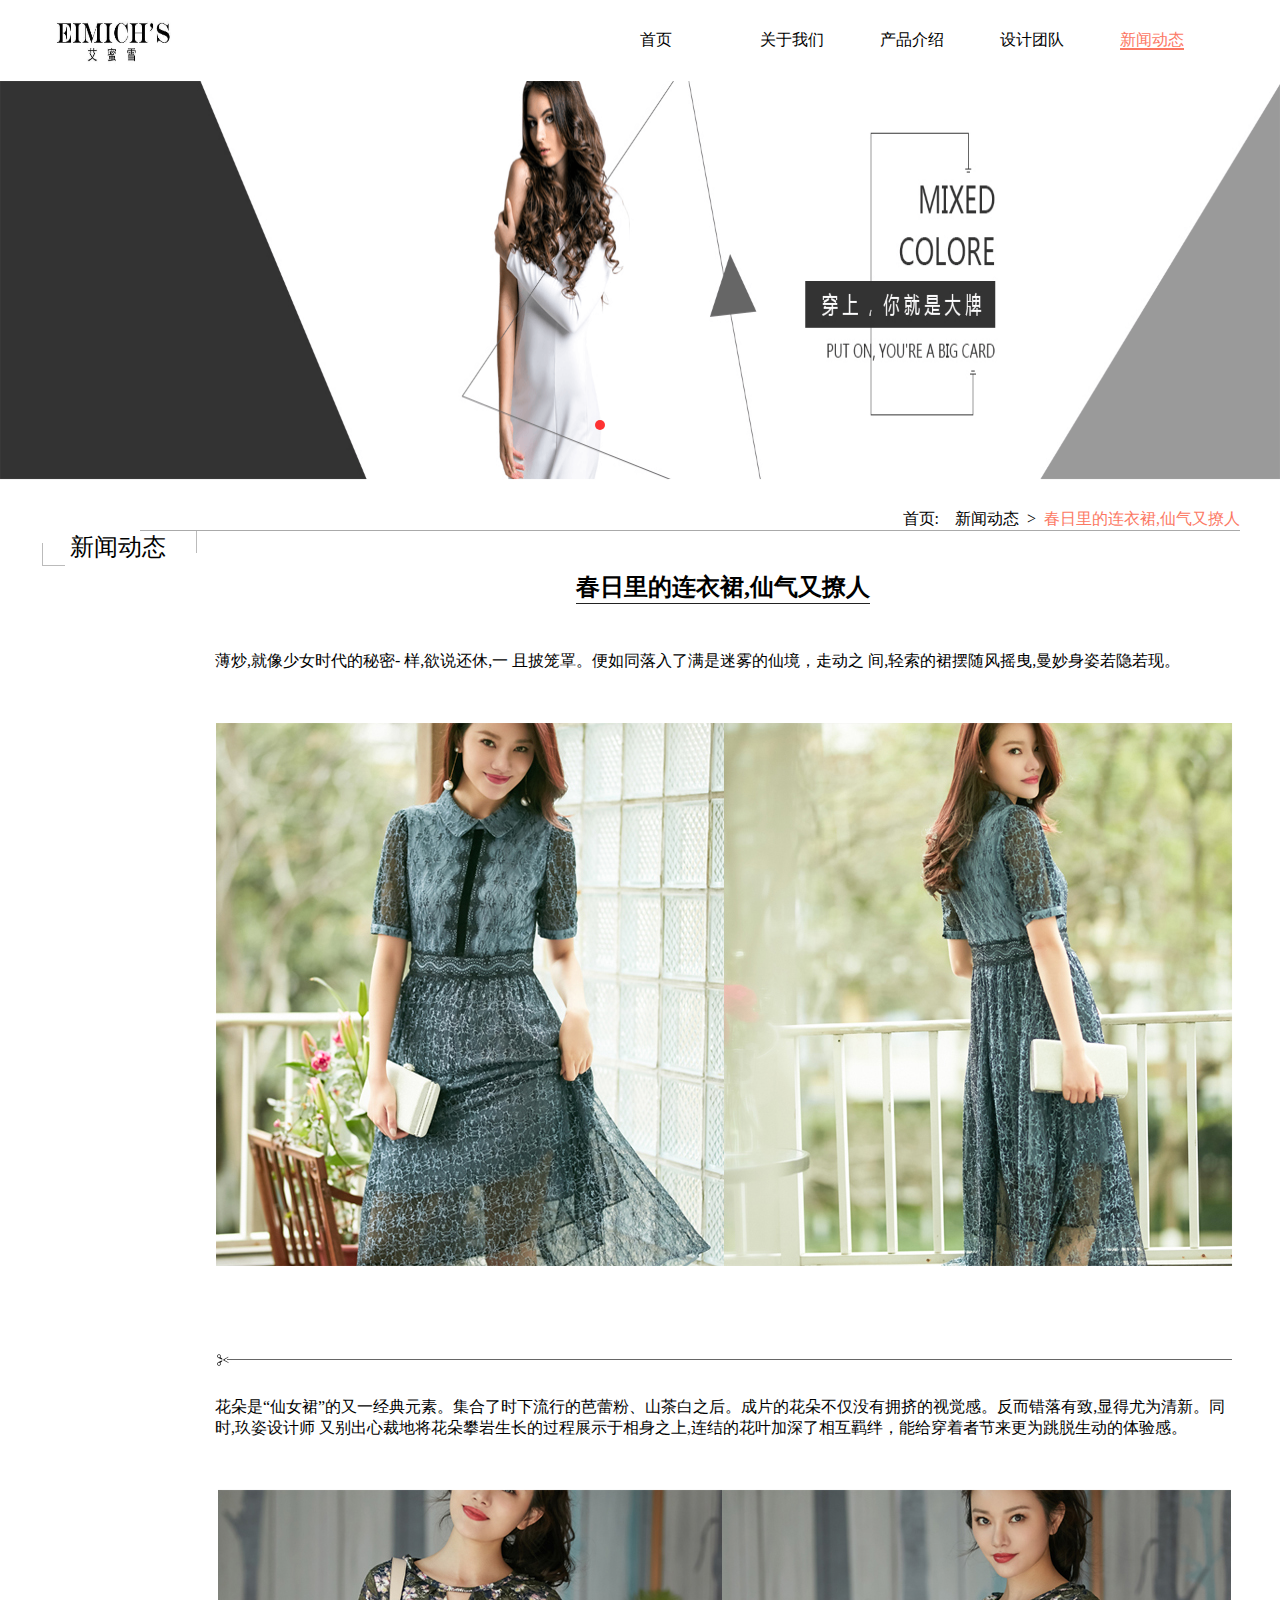
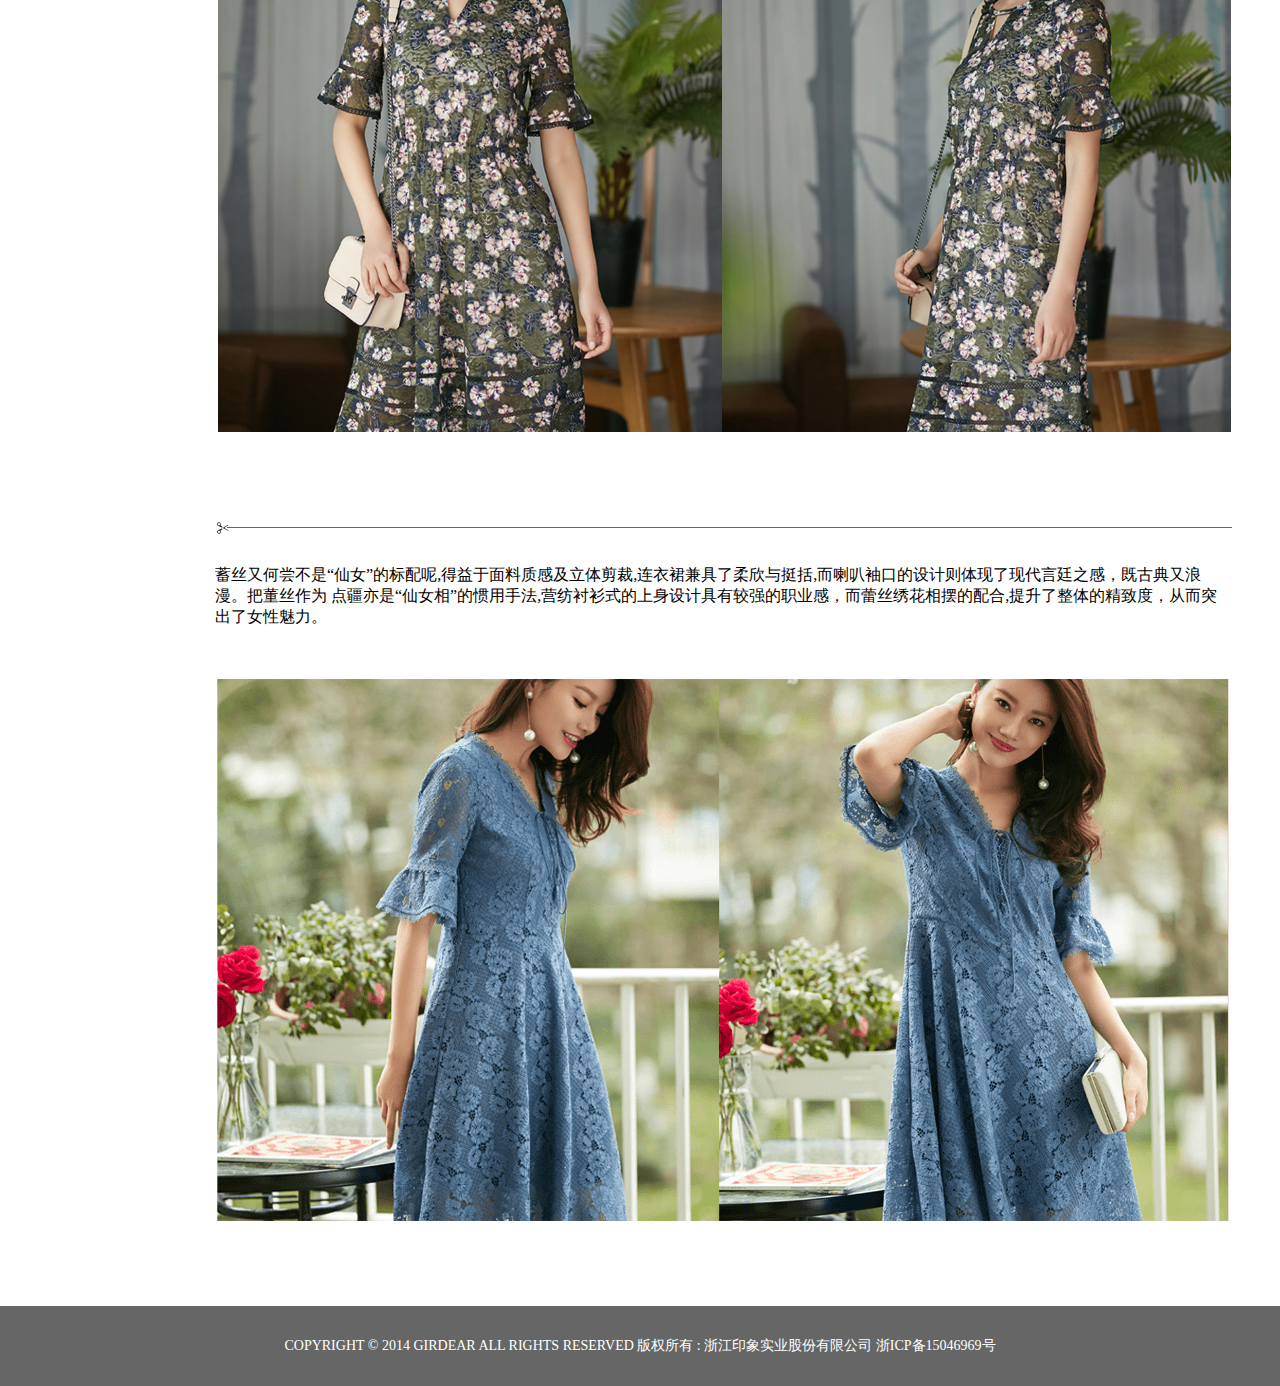
<file: subweb/news_1.html>
<!DOCTYPE html>
<html lang="en">

<head>
    <meta charset="UTF-8">
    <meta name="viewport" content="width=device-width, initial-scale=1.0">
    <title>News子网页</title>
    <link rel="stylesheet" href="../css/news1.css">
</head>

<body>
    <!-- header -->
    <div class="header">
        <header>
            <div class="left">
                <img src="../images/logo.jpg" alt="">
            </div>
            <ul>
                <li><a href="../index.html">首页</a></li>
                <li><a href="../pages/aboutus.html">关于我们</a></li>
                <li><a href="../pages/product.html">产品介绍</a></li>
                <li><a href="../pages/design.html">设计团队</a></li>
                <li><a href="" class="active">新闻动态</a></li>
            </ul>
        </header>
    </div>
    <!-- nav -->
    <nav>
        <div class="box">
            <div class="carousel1">
                <ul>
                    <li class="active"><img src="../images/banner6.png" alt=""></li>
                    <li><img src="../images/banner5.png" alt=""></li>
                    <li><img src="../images/banner4.png" alt=""></li>
                </ul>
                <ol></ol>
                <!-- <button class="left">&lt;</button>
                    <button class="right">&gt;</button> -->
            </div>
        </div>
    </nav>
    <section>
        <div class="sec_">
            <div class="sec_header">
                <p><span>首页:</span>&nbsp;&nbsp;&nbsp;&nbsp;<span>新闻动态</span>&nbsp;&nbsp;&gt;&nbsp;&nbsp;<span>春日里的连衣裙,仙气又撩人</span>
                </p>
            </div>
            <div class="sec_body">
                <div class="sec_body_1">
                    <div class="sec_body_1_d">
                        <div></div>

                        <div></div>
                    </div>
                    <p>新闻动态</p>
                </div>
                <div class="sec_body_2">
                    <h3>春日里的连衣裙,仙气又撩人</h3>
                    <p>薄炒,就像少女时代的秘密- 样,欲说还休,一 且披笼罩。便如同落入了满是迷雾的仙境，走动之
                        间,轻索的裙摆随风摇曳,曼妙身姿若隐若现。
                        </p>
                        <img src="../images/news1_1.png" alt="">
                        <img src="../images/jiandao2.png" alt="">
                        <p>花朵是“仙女裙”的又一经典元素。集合了时下流行的芭蕾粉、山茶白之后。成片的花朵不仅没有拥挤的视觉感。反而错落有致,显得尤为清新。同时,玖姿设计师
                            又别出心裁地将花朵攀岩生长的过程展示于相身之上,连结的花叶加深了相互羁绊，能给穿着者节来更为跳脱生动的体验感。
                            </p>
                            <img src="../images/news1_2.png" alt="">
                            <img src="../images/jiandao2.png" alt="">
                            <p>蓄丝又何尝不是“仙女”的标配呢,得益于面料质感及立体剪裁,连衣裙兼具了柔欣与挺括,而喇叭袖口的设计则体现了现代言廷之感，既古典又浪漫。把董丝作为
                                点疆亦是“仙女相”的惯用手法,营纺衬衫式的上身设计具有较强的职业感，而蕾丝绣花相摆的配合,提升了整体的精致度，从而突出了女性魅力。
                                </p>
                                <img src="../images/news1_3.png" alt="">
                </div>
            </div>
        </div>
    </section>

    <footer>
        <div class="footer">
            <p>COPYRIGHT © 2014 GIRDEAR ALL RIGHTS RESERVED 版权所有 : 浙江印象实业股份有限公司 浙ICP备15046969号</p>
        </div>
    </footer>
    <script src="../js/carousel.js"></script>
    <script src="../js/news1.js"></script>
    <script>
        var carousel = document.querySelector(".carousel1");
        var car = new Carousel(carousel);
    </script>
</body>

</html>
</file>
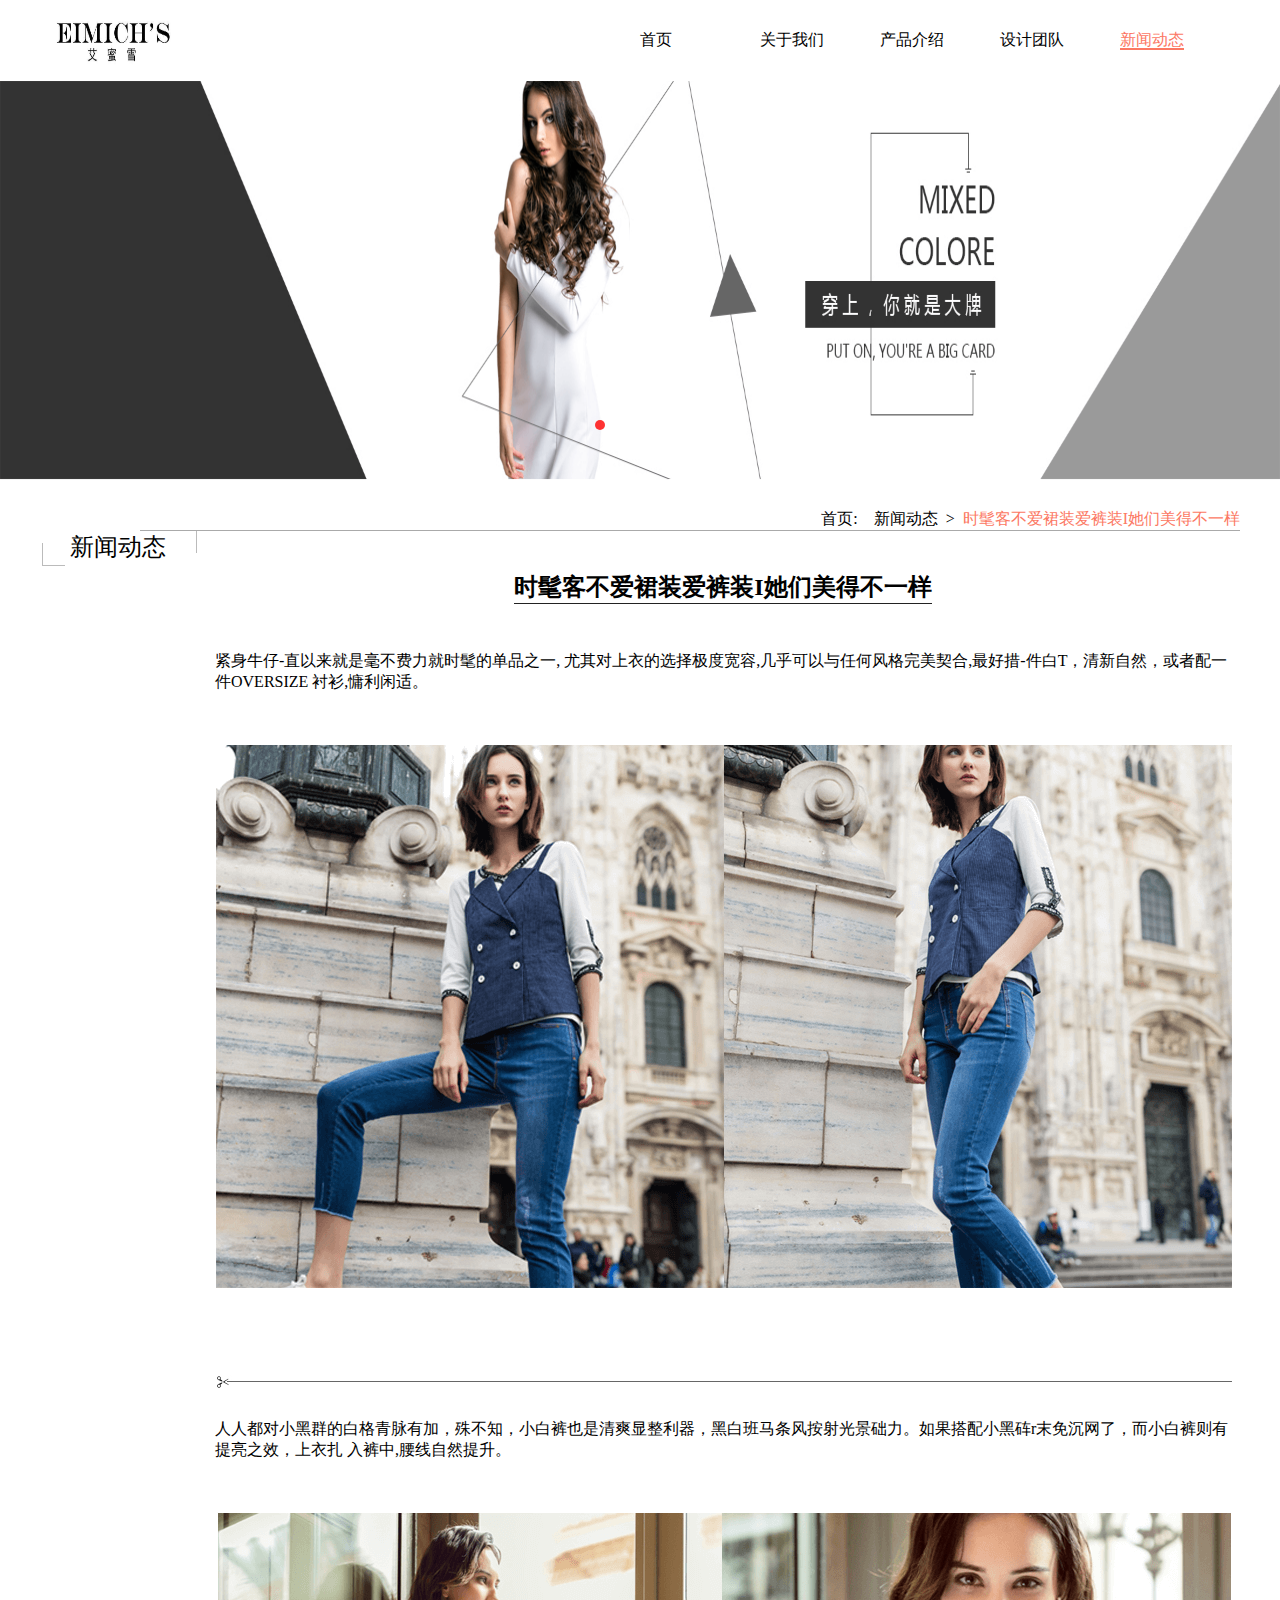
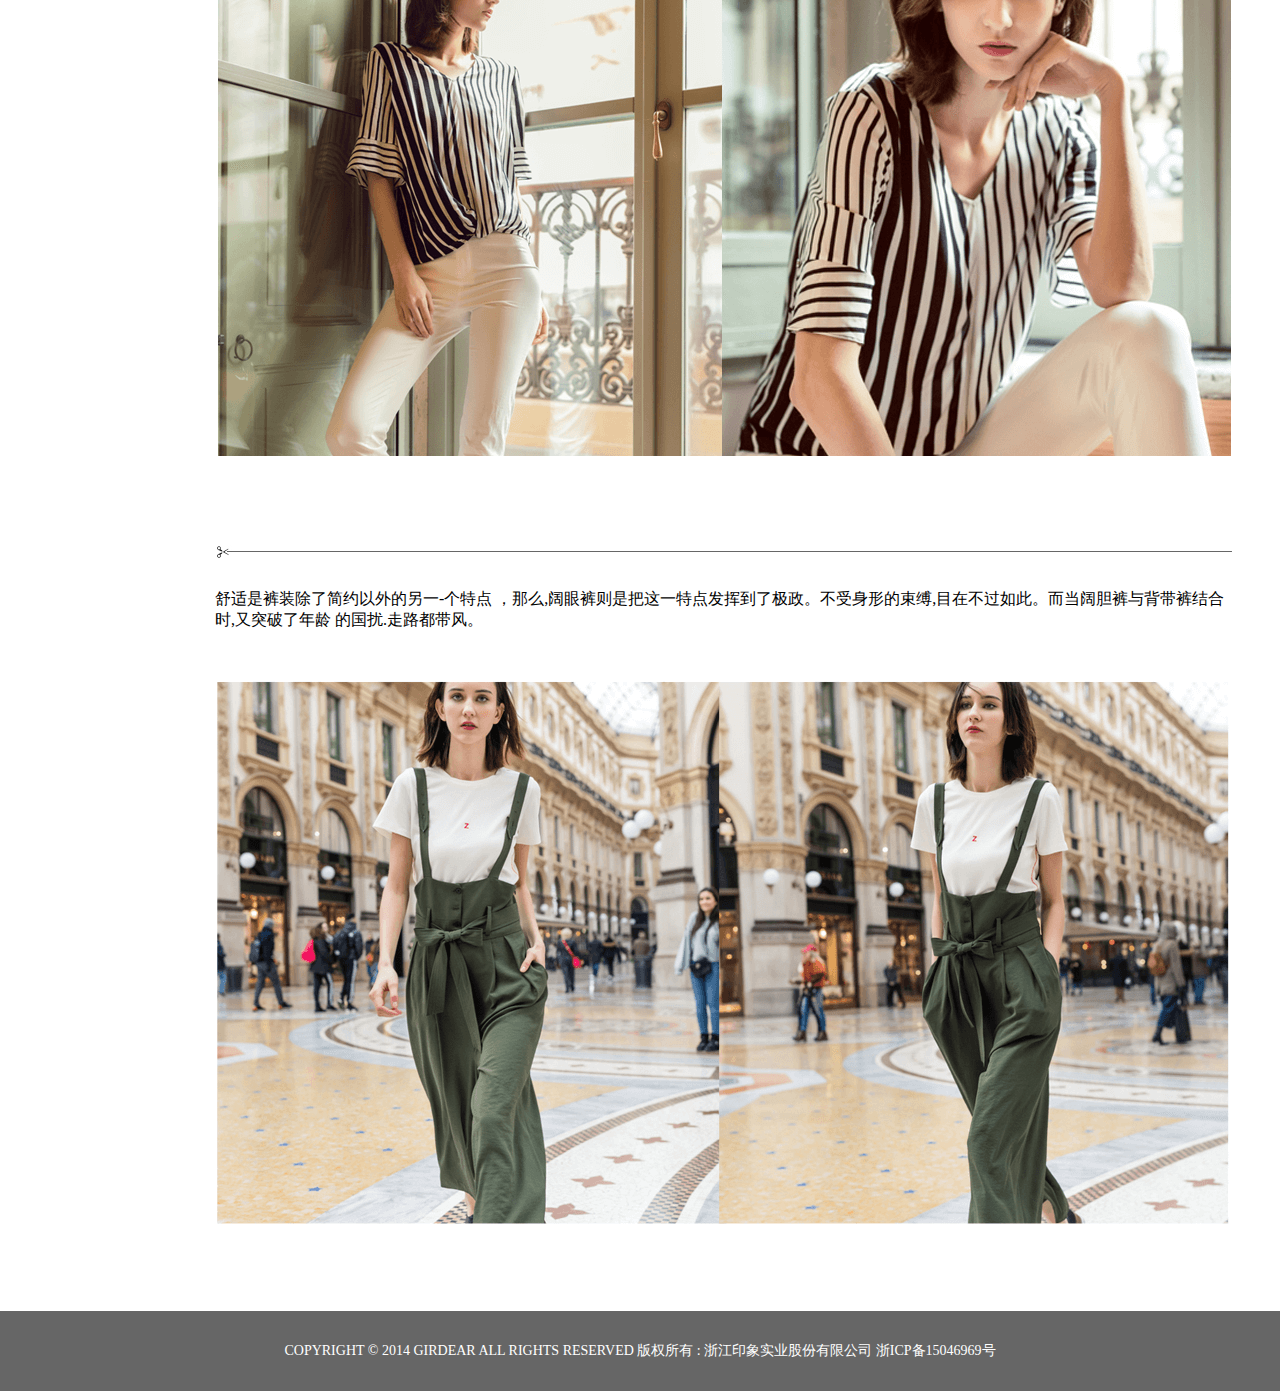
<file: subweb/news_2.html>
<!DOCTYPE html>
<html lang="en">

<head>
    <meta charset="UTF-8">
    <meta name="viewport" content="width=device-width, initial-scale=1.0">
    <title>News子网页</title>
    <link rel="stylesheet" href="../css/news1.css">
</head>

<body>
    <!-- header -->
    <div class="header">
        <header>
            <div class="left">
                <img src="../images/logo.jpg" alt="">
            </div>
            <ul>
                <li><a href="../index.html">首页</a></li>
                <li><a href="../pages/aboutus.html">关于我们</a></li>
                <li><a href="../pages/product.html">产品介绍</a></li>
                <li><a href="../pages/design.html">设计团队</a></li>
                <li><a href="" class="active">新闻动态</a></li>
            </ul>
        </header>
    </div>
    <!-- nav -->
    <nav>
        <div class="box">
            <div class="carousel1">
                <ul>
                    <li class="active"><img src="../images/banner6.png" alt=""></li>
                    <li><img src="../images/banner5.png" alt=""></li>
                    <li><img src="../images/banner4.png" alt=""></li>
                </ul>
                <ol></ol>
                <!-- <button class="left">&lt;</button>
                    <button class="right">&gt;</button> -->
            </div>
        </div>
    </nav>
    <section>
        <div class="sec_">
            <div class="sec_header">
                <p><span>首页:</span>&nbsp;&nbsp;&nbsp;&nbsp;<span>新闻动态</span>&nbsp;&nbsp;&gt;&nbsp;&nbsp;<span>时髦客不爱裙装爱裤装I她们美得不一样</span>
                </p>
            </div>
            <div class="sec_body">
                <div class="sec_body_1">
                    <div class="sec_body_1_d">
                        <div></div>

                        <div></div>
                    </div>
                    <p>新闻动态</p>
                </div>
                <div class="sec_body_2">
                    <h3>时髦客不爱裙装爱裤装I她们美得不一样</h3>
                    <p>紧身牛仔-直以来就是毫不费力就时髦的单品之一, 尤其对上衣的选择极度宽容,几乎可以与任何风格完美契合,最好措-件白T，清新自然，或者配一件OVERSIZE
                        衬衫,慵利闲适。
                    </p>
                    <img src="../images/news2_1.png" alt="">
                    <img src="../images/jiandao2.png" alt="">
                    <p>人人都对小黑群的白格青脉有加，殊不知，小白裤也是清爽显整利器，黑白班马条风按射光景础力。如果搭配小黑砗r末免沉网了，而小白裤则有提亮之效，上衣扎
                        入裤中,腰线自然提升。
                    </p>
                    <img src="../images/news2_2.png" alt="">
                    <img src="../images/jiandao2.png" alt="">
                    <p>舒适是裤装除了简约以外的另一-个特点 ，那么,阔眼裤则是把这一特点发挥到了极政。不受身形的束缚,目在不过如此。而当阔胆裤与背带裤结合时,又突破了年龄
                        的国扰.走路都带风。
                    </p>
                    <img src="../images/news2_3.png" alt="">
                </div>
            </div>
        </div>
    </section>

    <footer>
        <div class="footer">
            <p>COPYRIGHT © 2014 GIRDEAR ALL RIGHTS RESERVED 版权所有 : 浙江印象实业股份有限公司 浙ICP备15046969号</p>
        </div>
    </footer>
    <script src="../js/carousel.js"></script>
    <script src="../js/news1.js"></script>
    <script>
        var carousel = document.querySelector(".carousel1");
        var car = new Carousel(carousel);
    </script>
</body>

</html>
</file>
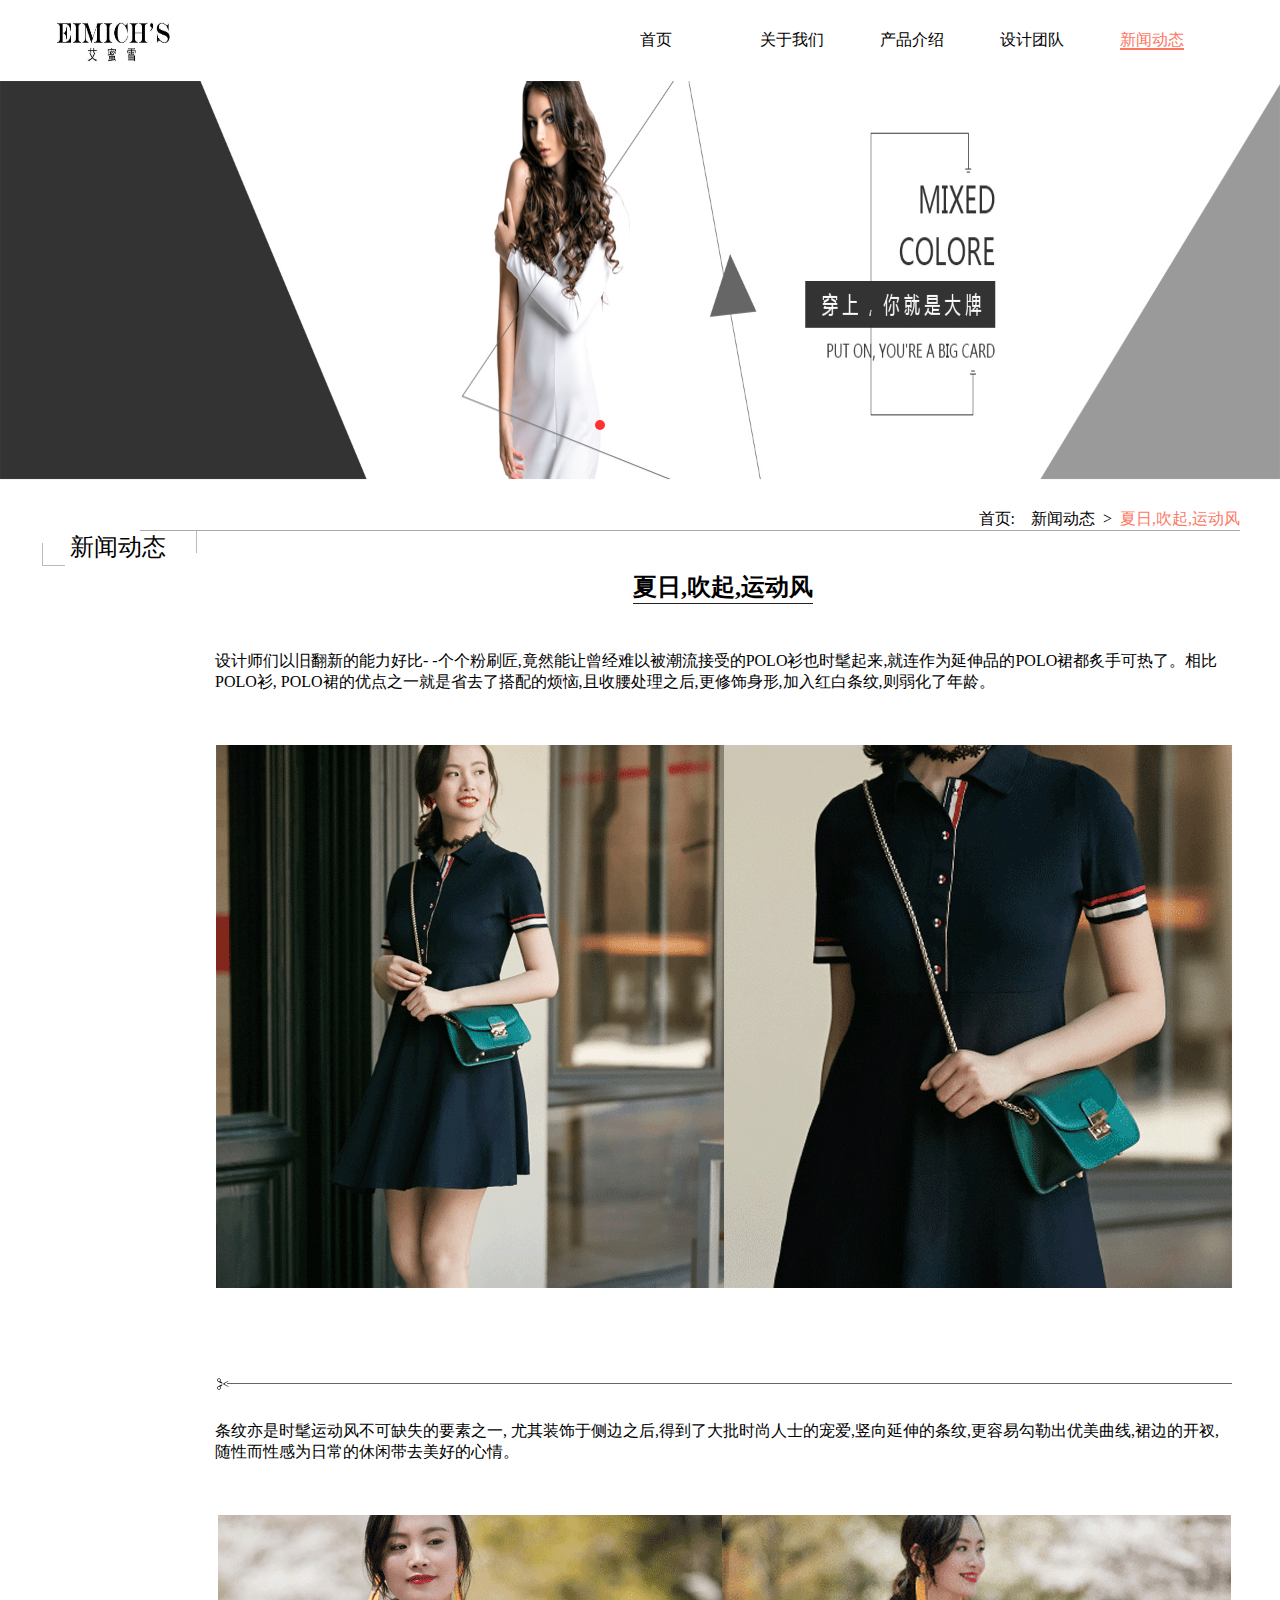
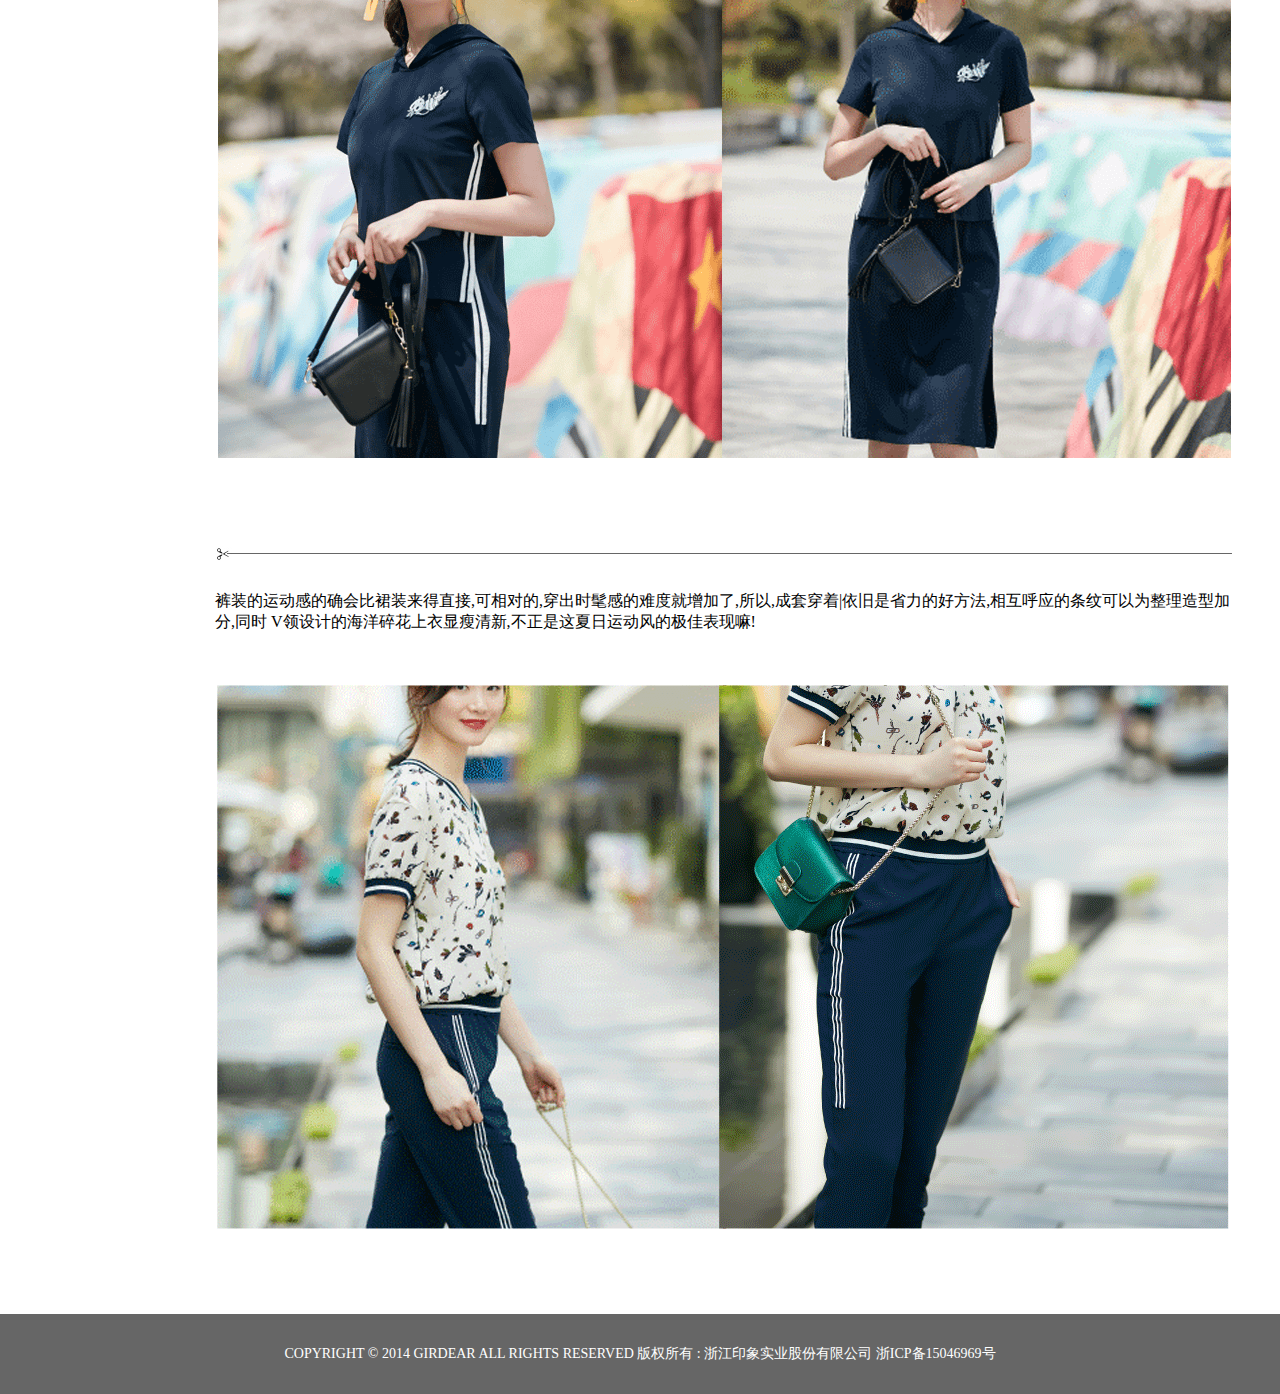
<file: subweb/news_3.html>
<!DOCTYPE html>
<html lang="en">

<head>
    <meta charset="UTF-8">
    <meta name="viewport" content="width=device-width, initial-scale=1.0">
    <title>News子网页</title>
    <link rel="stylesheet" href="../css/news1.css">
</head>

<body>
    <!-- header -->
    <div class="header">
        <header>
            <div class="left">
                <img src="../images/logo.jpg" alt="">
            </div>
            <ul>
                <li><a href="../index.html">首页</a></li>
                <li><a href="../pages/aboutus.html">关于我们</a></li>
                <li><a href="../pages/product.html">产品介绍</a></li>
                <li><a href="../pages/design.html">设计团队</a></li>
                <li><a href="" class="active">新闻动态</a></li>
            </ul>
        </header>
    </div>
    <!-- nav -->
    <nav>
        <div class="box">
            <div class="carousel1">
                <ul>
                    <li class="active"><img src="../images/banner6.png" alt=""></li>
                    <li><img src="../images/banner5.png" alt=""></li>
                    <li><img src="../images/banner4.png" alt=""></li>
                </ul>
                <ol></ol>
                <!-- <button class="left">&lt;</button>
                    <button class="right">&gt;</button> -->
            </div>
        </div>
    </nav>
    <section>
        <div class="sec_">
            <div class="sec_header">
                <p><span>首页:</span>&nbsp;&nbsp;&nbsp;&nbsp;<span>新闻动态</span>&nbsp;&nbsp;&gt;&nbsp;&nbsp;<span>夏日,吹起,运动风 </span>
                </p>
            </div>
            <div class="sec_body">
                <div class="sec_body_1">
                    <div class="sec_body_1_d">
                        <div></div>

                        <div></div>
                    </div>
                    <p>新闻动态</p>
                </div>
                <div class="sec_body_2">
                    <h3>夏日,吹起,运动风</h3>
                    <p>设计师们以旧翻新的能力好比- -个个粉刷匠,竟然能让曾经难以被潮流接受的POLO衫也时髦起来,就连作为延伸品的POLO裙都炙手可热了。相比POLO衫, POLO裙的优点之一就是省去了搭配的烦恼,且收腰处理之后,更修饰身形,加入红白条纹,则弱化了年龄。                        
                    </p>
                    <img src="../images/news3_1.png" alt="">
                    <img src="../images/jiandao2.png" alt="">
                    <p>条纹亦是时髦运动风不可缺失的要素之一, 尤其装饰于侧边之后,得到了大批时尚人士的宠爱,竖向延伸的条纹,更容易勾勒出优美曲线,裙边的开衩,随性而性感为日常的休闲带去美好的心情。                        
                    </p>
                    <img src="../images/news3_2.png" alt="">
                    <img src="../images/jiandao2.png" alt="">
                    <p>裤装的运动感的确会比裙装来得直接,可相对的,穿出时髦感的难度就增加了,所以,成套穿着|依旧是省力的好方法,相互呼应的条纹可以为整理造型加分,同时
                        V领设计的海洋碎花上衣显瘦清新,不正是这夏日运动风的极佳表现嘛!                        
                    </p>
                    <img src="../images/news3_3.png" alt="">
                </div>
            </div>
        </div>
    </section>

    <footer>
        <div class="footer">
            <p>COPYRIGHT © 2014 GIRDEAR ALL RIGHTS RESERVED 版权所有 : 浙江印象实业股份有限公司 浙ICP备15046969号</p>
        </div>
    </footer>
    <script src="../js/carousel.js"></script>
    <script src="../js/news1.js"></script>
    <script>
        var carousel = document.querySelector(".carousel1");
        var car = new Carousel(carousel);
    </script>
</body>

</html>
</file>
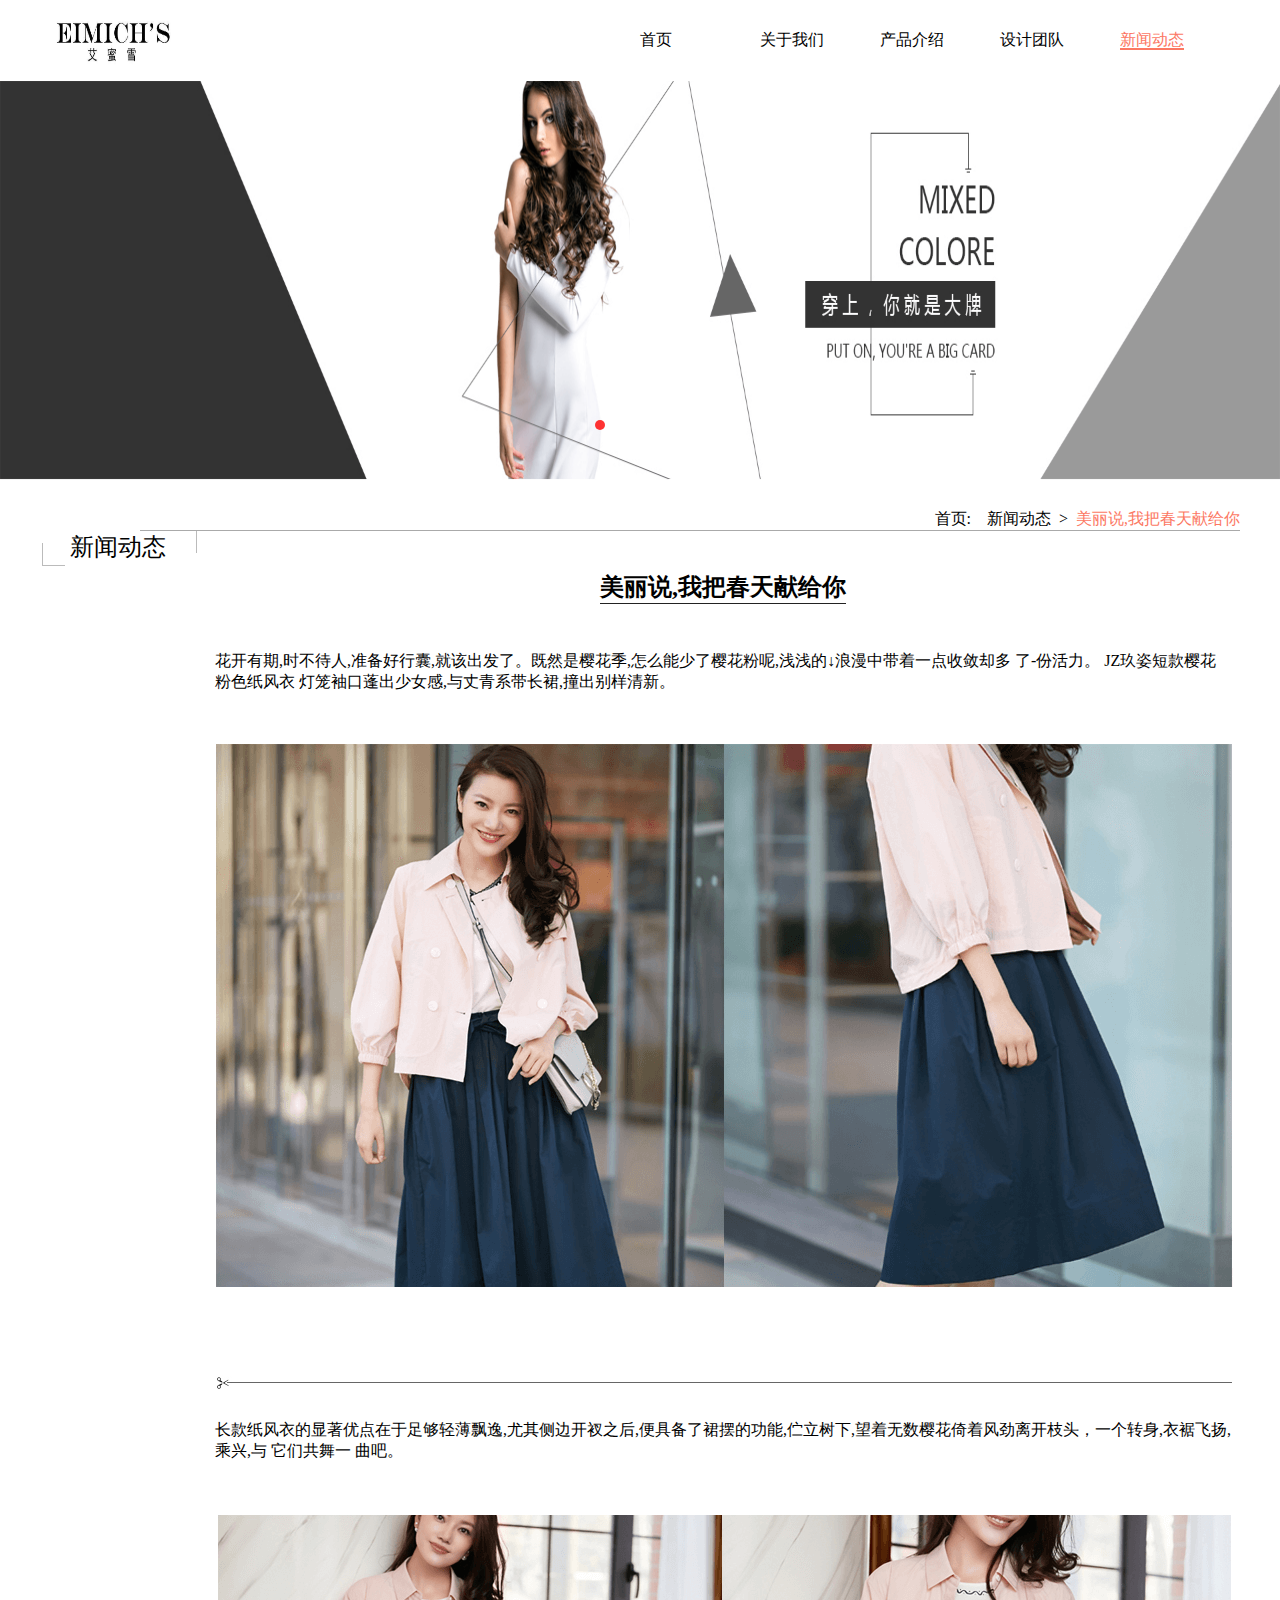
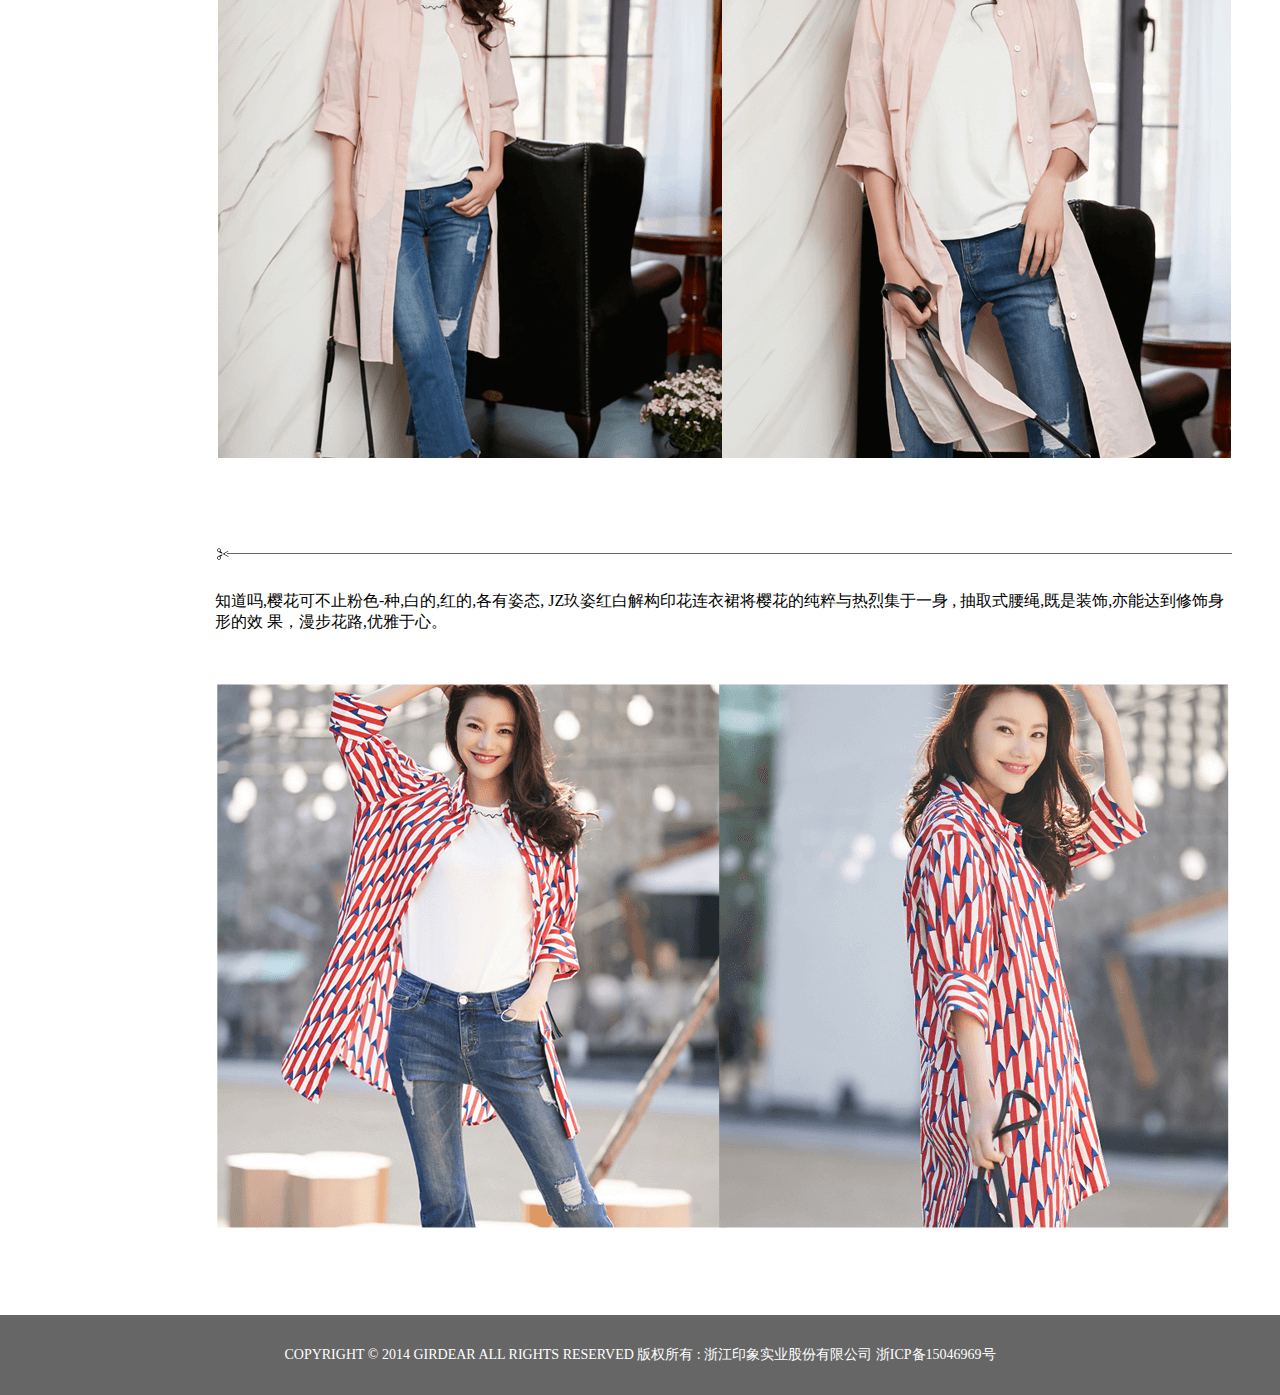
<file: subweb/news_4.html>
<!DOCTYPE html>
<html lang="en">

<head>
    <meta charset="UTF-8">
    <meta name="viewport" content="width=device-width, initial-scale=1.0">
    <title>News子网页</title>
    <link rel="stylesheet" href="../css/news1.css">
</head>

<body>
    <!-- header -->
    <div class="header">
        <header>
            <div class="left">
                <img src="../images/logo.jpg" alt="">
            </div>
            <ul>
                <li><a href="../index.html">首页</a></li>
                <li><a href="../pages/aboutus.html">关于我们</a></li>
                <li><a href="../pages/product.html">产品介绍</a></li>
                <li><a href="../pages/design.html">设计团队</a></li>
                <li><a href="" class="active">新闻动态</a></li>
            </ul>
        </header>
    </div>
    <!-- nav -->
    <nav>
        <div class="box">
            <div class="carousel1">
                <ul>
                    <li class="active"><img src="../images/banner6.png" alt=""></li>
                    <li><img src="../images/banner5.png" alt=""></li>
                    <li><img src="../images/banner4.png" alt=""></li>
                </ul>
                <ol></ol>
                <!-- <button class="left">&lt;</button>
                    <button class="right">&gt;</button> -->
            </div>
        </div>
    </nav>
    <section>
        <div class="sec_">
            <div class="sec_header">
                <p><span>首页:</span>&nbsp;&nbsp;&nbsp;&nbsp;<span>新闻动态</span>&nbsp;&nbsp;&gt;&nbsp;&nbsp;<span>美丽说,我把春天献给你</span>
                </p>
            </div>
            <div class="sec_body">
                <div class="sec_body_1">
                    <div class="sec_body_1_d">
                        <div></div>

                        <div></div>
                    </div>
                    <p>新闻动态</p>
                </div>
                <div class="sec_body_2">
                    <h3>美丽说,我把春天献给你</h3>
                    <p>花开有期,时不待人,准备好行囊,就该出发了。既然是樱花季,怎么能少了樱花粉呢,浅浅的↓浪漫中带着一点收敛却多 了-份活力。 JZ玖姿短款樱花粉色纸风衣
                        灯笼袖口蓬出少女感,与丈青系带长裙,撞出别样清新。
                    </p>
                    <img src="../images/news4_1.png" alt="">
                    <img src="../images/jiandao2.png" alt="">
                    <p>长款纸风衣的显著优点在于足够轻薄飘逸,尤其侧边开衩之后,便具备了裙摆的功能,伫立树下,望着无数樱花倚着风劲离开枝头，一个转身,衣裾飞扬,乘兴,与
                        它们共舞一 曲吧。
                    </p>
                    <img src="../images/news4_2.png" alt="">
                    <img src="../images/jiandao2.png" alt="">
                    <p>知道吗,樱花可不止粉色-种,白的,红的,各有姿态, JZ玖姿红白解构印花连衣裙将樱花的纯粹与热烈集于一身 , 抽取式腰绳,既是装饰,亦能达到修饰身形的效
                        果，漫步花路,优雅于心。
                    </p>
                    <img src="../images/news4_3.png" alt="">
                </div>
            </div>
        </div>
    </section>

    <footer>
        <div class="footer">
            <p>COPYRIGHT © 2014 GIRDEAR ALL RIGHTS RESERVED 版权所有 : 浙江印象实业股份有限公司 浙ICP备15046969号</p>
        </div>
    </footer>
    <script src="../js/carousel.js"></script>
    <script src="../js/news1.js"></script>
    <script>
        var carousel = document.querySelector(".carousel1");
        var car = new Carousel(carousel);
    </script>
</body>

</html>
</file>
<file: css/index.css>
*{margin:0;padding:0}li{list-style:none}a{text-decoration:none}img{vertical-align:center}.header{height:80px}.header header{width:1200px;height:80px;margin:0 auto}header .left,header .left img{width:145px;height:80px}header .left{float:left}nav,nav img{height:700px;width:100%}header ul{float:right;height:80px}header ul li{width:120px;float:left;height:80px;font-size:16px;line-height:80px}header ul li a{color:#000}header ul li a.active{border-bottom:2px solid #fc7863;color:#fc7764}nav{background-repeat:no-repeat;background-position:center center;position:relative}.content_1 .content_1_1{width:1200px;height:770px;margin:0 auto}.content_1_1 .left{margin-top:70px;width:590px;height:650px;float:left}.content_1_1 .left .left_header{height:90px;border-left:1px solid #999;text-align:center}.content_1_1 .left .left_header h3{color:#333;font-size:24px;position:relative}h3 div:nth-of-type(1){border-left:1px solid #666;border-top:1px solid #666;height:17px;width:17px;position:absolute;top:0;left:50%;margin-left:-68px}h3 div:nth-of-type(2){border-right:1px solid #666;border-bottom:1px solid #666;height:17px;width:17px;position:absolute;bottom:0;right:50%;margin-right:-68px}.content_1_1 .left .left_header p{color:#d4d4d4;font-size:12px}.content_1_1 .left p{color:#8c8c8c;font-size:14px;line-height:26px;margin-bottom:30px}.content_1_1 .left .left_read{text-align:center;font-size:14px;color:#e67f76;margin-bottom:40px;position:relative;line-height:14px}.left_read div:nth-of-type(1){height:14px;border-left:1px solid #666;position:absolute;top:4px;left:50%;margin-left:-55px}.left_read div:nth-of-type(2){width:32px;border-bottom:1px solid #666;position:absolute;bottom:0;left:50%;margin-left:-40px}.left_read div:nth-of-type(3){height:14px;border-left:1px solid #666;position:absolute;top:4px;right:50%;margin-right:-55px}.left_read div:nth-of-type(4){width:32px;border-top:1px solid #666;position:absolute;top:0;right:50%;margin-right:-40px}.content_1_1 .left .left_footer{height:1px;width:170px;border-top:1px solid #999}.content_1_1 .right{margin-top:70px;width:600px;height:650px;float:right;position:relative}.content_1_1 .right .right_rt{position:absolute;top:0;right:0;width:123px;height:123px;background:#999}.content_1_1 .right .right_lb{position:absolute;left:0;bottom:0;height:560px;width:483px;border:2px solid #666}.content_1_1 .right .right_img{position:absolute;top:38px;left:58px}.content_2{background:#f6f6f6}.content_2 .content_2_1{width:1200px;height:660px;margin:0 auto}.content_header{padding-top:30px;height:70px;text-align:center}.content_header h3{color:#333;font-size:24px;position:relative}.content_header p{color:#d4d4d4;font-size:12px}.content_2_1_body ul{height:400px;width:1200px;display:flex;justify-content:space-between;flex-wrap:wrap}.content_3_1_body ul,.content_4_1_body ul{justify-content:space-between;display:flex}.content_2_1 .content_2_1_body ul li{width:580px;height:180px;display:flex;border:2px solid #999}.content_2_1 .content_2_1_body ul li img{margin:6px}.content_2_1 .content_2_1_body ul li div{width:210px;height:114px;border-right:1px solid #999;margin-left:24px;margin-top:40px;margin-right:30px;padding-right:18px}.content_2_1 .content_2_1_body ul li div p:nth-of-type(1) a{border-bottom:1px solid #999;padding-bottom:5px;display:inline-block;color:#afafaf;margin-bottom:20px}.content_2_1 .content_2_1_body ul li div p:nth-of-type(2){font-size:12px;color:#afafaf}.content_2_1_footer{margin-top:40px;text-align:center;position:relative;font-size:22px}.content_2_1_footer p{line-height:22px}.content_2_1_footer div:nth-of-type(1){height:22px;border-left:1px solid #666;position:absolute;top:0;left:50%;margin-left:-78px}.content_2_1_footer div:nth-of-type(2){width:40px;border-bottom:1px solid #666;position:absolute;bottom:-10px;left:50%;margin-left:-64px}.content_2_1_footer div:nth-of-type(3){height:22px;border-left:1px solid #666;position:absolute;top:0;right:50%;margin-right:-78px}.content_2_1_footer div:nth-of-type(4){width:40px;border-top:1px solid #666;position:absolute;top:-10px;right:50%;margin-right:-64px}.content_3 .content_3_1{width:1200px;height:640px;margin:0 auto}.content_3_1_body{height:490px;padding-top:50px}.content_3_1_body ul{width:1200px}.content_3_1_body ul li{width:244px;position:relative;cursor:pointer}.content_3_1_body ul li div{position:absolute;top:0;left:0;width:244px;height:335px;display:none;opacity:.2;background:#ffe600}.content_3_1_body ul li p:nth-of-type(1){font-size:20px;text-align:center;margin-top:16px}.content_3_1_body ul li p:nth-of-type(2){width:55px;margin:5px auto;border-bottom:1px solid #000}.content_3_1_body ul li p:nth-of-type(3){margin-top:15px;font-size:12px;color:#666}.content_a{height:110px;background:url(../images/content_a.png) center center no-repeat}.content_4 .content_4_1{width:1200px;height:485px;margin:0 auto}.content_4_1_body ul{flex-wrap:wrap}.content_4_1_body ul li{margin-top:20px;width:580px;height:90px;display:flex;margin-bottom:25px}.content_4_1_body ul li .left{width:90px;height:100%;border:3px solid #999}.content_4_1_body ul li .left .month{width:90px;height:50%;color:#333;font-size:16px;text-align:center;line-height:45px}.content_4_1_body ul li .left .year{width:90px;height:50%;color:#fff;background:#666;font-weight:900;text-align:center;line-height:45px;font-size:20px}.content_4_1_body ul li .right{margin-left:10px}.content_4_1_body ul li .right p:nth-of-type(1){font-size:20px;margin-bottom:5px;cursor:pointer}.content_4_1_body ul li .right p:nth-of-type(2),footer{font-size:14px}footer{height:80px;background:#666;color:#fff}.footer{width:1200px;margin:0 auto;text-align:center;line-height:80px}
</file>
<file: css/carousel.css>
*{margin:0;padding:0}a{text-decoration:none}li{list-style:none}img{vertical-align:top}.box{width:100%;margin:0 auto}.carousel1{position:relative;height:700px}.carousel1 ul li{position:absolute;top:0;left:0;opacity:0;transition:all 1s}.carousel1 ul li.active{opacity:1}.carousel1 ol{position:absolute;bottom:52px;right:50%;margin-right:-48px}.carousel1 ol li{width:10px;height:10px;border-radius:50%;background:#fff;float:left;margin:0 11px}.carousel1 ol li.active{background:rgba(255,0,0,.8)}.carousel1 button{width:30px;height:30px;border:2px solid pink;border-radius:50%;font-size:18px;color:#fff;font-weight:900;line-height:20px;text-align:center;background:rgba(155,155,155,.5);outline:0;position:absolute;top:50%;margin-top:-15px;cursor:pointer}.carousel1 button.left{left:10px}.carousel1 button.right{right:10px}.carousel1 button:hover{background:rgba(200,200,200,.1);border-color:#ffebcd}
</file>
<file: css/aboutus.css>
.carousel1,nav{position:relative}*{margin:0;padding:0}li{list-style:none}a{text-decoration:none}img{vertical-align:center}.header{height:80px}.header header{width:1200px;height:80px;margin:0 auto}header .left,header .left img{width:145px;height:80px}header .left{float:left}header ul{float:right;height:80px}header ul li{width:120px;float:left;height:80px;font-size:16px;line-height:80px}.box,nav,nav img{width:100%}.carousel1,nav,nav img{height:400px}header ul li a{color:#000}header ul li a.active{border-bottom:2px solid #fc7863;color:#fc7764}nav{background-repeat:no-repeat;background-position:center center}.box{margin:0 auto}.carousel1 ul li{position:absolute;top:0;left:0;opacity:0;transition:all 1s}.carousel1 ul li.active{opacity:1}.carousel1 ol{position:absolute;bottom:50px;right:50%;margin-right:-60px}.carousel1 ol li{width:10px;height:10px;border-radius:50%;background:#fff;float:left;margin:0 15px}.carousel1 ol li.active{background:rgba(255,0,0,.8)}.carousel1 button{width:30px;height:30px;border:2px solid pink;border-radius:50%;font-size:18px;color:#fff;font-weight:900;line-height:20px;text-align:center;background:rgba(155,155,155,.5);outline:0;position:absolute;top:50%;margin-top:-15px;cursor:pointer}.carousel1 button.left{left:10px}.carousel1 button.right{right:10px}.carousel1 button:hover{background:rgba(200,200,200,.1);border-color:#ffebcd}.sec_{height:760px;width:1200px;margin:0 auto}.sec_header{height:50px;width:1100px;border-bottom:1px solid #aaa;margin-left:100px;position:relative}.sec_header p{position:absolute;bottom:0;right:0}.sec_header p span:nth-last-of-type(1){color:#fc7863}.sec_body{display:flex}.sec_body_1{width:145px;margin-right:65px;position:relative}.sec_body_1_d{height:164px;width:25px;position:absolute;top:12px;left:2px}.sec_body_1 div div:nth-of-type(1){height:22px;width:22px;border-left:1px solid #bbb;border-bottom:1px solid #bbb}.sec_body_1 div div:nth-of-type(2){height:145px;width:1px;border-left:1px solid #bbb;position:absolute;top:22px;left:11px}.sec_body_1 div div:nth-of-type(3),.sec_body_1 div div:nth-of-type(4){width:11px;height:1px;border-top:1px solid #bbb;left:11px;position:absolute}.sec_body_1 div div:nth-of-type(3){top:60px}.sec_body_1 div div:nth-of-type(4){bottom:50px}.sec_body_1 div div:nth-of-type(5){height:22px;width:22px;border-right:1px solid #bbb;position:absolute;top:-12px;right:-130px}.sec_body_1 p{margin-left:30px;margin-bottom:30px;cursor:pointer}.sec_body_1 p:nth-of-type(1){font-size:24px;color:#000}.sec_body_1 p span{margin-left:24px;color:#000;display:none}.sec_body_1 p.active{color:#fc7863}.sec_body_1 p.active span{display:inline-block}.sec_body ul{width:992px}.sec_body ul li{width:992px;display:flex;display:none}.sec_body ul li.active{display:flex}.sec_body_2{width:460px;padding-right:20px;height:500px}.sec_body_2 h6{font-size:16px;font-weight:400;margin-top:44px}.sec_body_2 p{margin-top:10px;font-size:12px;color:#666}.sec_body_3{margin-top:30px}.sec_body_4 h6,.sec_body_5 img:nth-of-type(1){margin-top:40px}.sec_body_3 .right{width:516px;height:680px;float:right;position:relative}.sec_body_3 .right .right_rt{position:absolute;top:0;right:0;width:82px;height:82px;background:#999}.sec_body_3 .right .right_lb{position:absolute;left:0;bottom:63px;height:542px;width:406px;border:2px solid #666}.sec_body_3 .right .right_img{position:absolute;top:20px;left:42px}.sec_body_4{width:502px}.sec_body_4 h6{font-weight:400;font-size:18px}.sec_body_4 h6 span{font-size:12px;color:#6c6c6c}.sec_body_4 p{width:477px;font-size:12px;margin-bottom:20px}.sec_body_5{width:490px}.sec_body_5 h6{font-weight:400;font-size:18px}.sec_body_5 h6 span{font-size:12px;color:#6c6c6c}.sec_body_5 p{width:477px;font-size:12px;margin-bottom:20px}footer{height:80px;background:#666;color:#fff;font-size:14px}.footer{width:1200px;margin:0 auto;text-align:center;line-height:80px}
</file>
<file: css/design.css>
.carousel1,nav{position:relative}*{margin:0;padding:0}li{list-style:none}a{text-decoration:none}img{vertical-align:center}.header{height:80px}.header header{width:1200px;height:80px;margin:0 auto}header .left,header .left img{width:145px;height:80px}header .left{float:left}header ul{float:right;height:80px}header ul li{width:120px;float:left;height:80px;font-size:16px;line-height:80px}.box,nav,nav img{width:100%}.carousel1,nav,nav img{height:400px}header ul li a{color:#000}header ul li a.active{border-bottom:2px solid #fc7863;color:#fc7764}nav{background-repeat:no-repeat;background-position:center center}.box{margin:0 auto}.carousel1 ul li{position:absolute;top:0;left:0;opacity:0;transition:all 1s}.carousel1 ul li.active{opacity:1}.carousel1 ol{position:absolute;bottom:50px;right:50%;margin-right:-60px}.carousel1 ol li{width:10px;height:10px;border-radius:50%;background:#fff;float:left;margin:0 15px}.carousel1 ol li.active{background:rgba(255,0,0,.8)}.carousel1 button{width:30px;height:30px;border:2px solid pink;border-radius:50%;font-size:18px;color:#fff;font-weight:900;line-height:20px;text-align:center;background:rgba(155,155,155,.5);outline:0;position:absolute;top:50%;margin-top:-15px;cursor:pointer}.carousel1 button.left{left:10px}.carousel1 button.right{right:10px}.carousel1 button:hover{background:rgba(200,200,200,.1);border-color:#ffebcd}.sec_{height:800px;width:1200px;margin:0 auto}.sec_header{height:50px;width:1100px;border-bottom:1px solid #aaa;margin-left:100px;position:relative}.sec_header p{position:absolute;bottom:0;right:0}.sec_header p span:nth-last-of-type(1){color:#fc7863}.sec_body{display:flex}.sec_body_1{width:145px;margin-right:65px;position:relative}.sec_body_1_d{height:164px;width:25px;position:absolute;top:12px;left:2px}.sec_body_1 div div:nth-of-type(1){height:22px;width:22px;border-left:1px solid #bbb;border-bottom:1px solid #bbb}.sec_body_1 div div:nth-of-type(2){height:216px;width:1px;border-left:1px solid #bbb;position:absolute;top:22px;left:11px}.sec_body_1 div div:nth-of-type(3),.sec_body_1 div div:nth-of-type(4),.sec_body_1 div div:nth-of-type(5),.sec_body_1 div div:nth-of-type(6){width:11px;height:1px;border-top:1px solid #bbb;left:11px;position:absolute}.sec_body_1 div div:nth-of-type(3){top:60px}.sec_body_1 div div:nth-of-type(4){top:112px}.sec_body_1 div div:nth-of-type(5){top:164px}.sec_body_1 div div:nth-of-type(6){top:216px}.sec_body_1 div div:nth-of-type(7){height:22px;width:22px;border-right:1px solid #bbb;position:absolute;top:-12px;right:-130px}.sec_body_2,.sec_body_2_{width:976px;height:718px}.sec_body_1 p{margin-left:55px;margin-bottom:30px;cursor:pointer}.sec_body_1 p:nth-of-type(1){font-size:24px;color:#000;margin-left:30px}.sec_body_1 p span{margin-left:30px;color:#000;display:none}.sec_body_1 p.active{color:#fc7863}.sec_body_1 p.active span{display:inline-block}.sec_body_2{margin-top:30px;position:relative}.sec_body_2_{position:absolute;top:0;left:0;display:none}.sec_body_2_1{height:294px;display:flex}.sec_body_2_1 .left h6{font-size:20px;font-weight:400}.sec_body_2_1 .left h6 span{font-size:12px;color:#666;margin-left:10px}.sec_body_2_1 .left p{font-size:12px;color:#666;margin:10px 0 40px;line-height:20px}.sec_body_2_1 .left h5:nth-of-type(1){width:322px;overflow:hidden}.sec_body_2_1 .left h5:nth-of-type(2){width:180px;overflow:hidden}.sec_body_2_2{height:424px;width:976px}.sec_body_2_2 h6{font-size:20px;font-weight:400}.sec_body_2_2 h6 span{font-size:12px;color:#666;margin-left:10px}.sec_body_2_2 h5{width:976px;overflow:hidden}.sec_body_2_2 ul{margin-top:20px;display:flex;justify-content:space-between}.sec_body_2_2 div{height:28px;width:118px;background:red;margin:20px auto}footer{height:80px;background:#666;color:#fff;font-size:14px}.footer{width:1200px;margin:0 auto;text-align:center;line-height:80px}
</file>
<file: css/news.css>
.carousel1,nav{position:relative}*{margin:0;padding:0}li{list-style:none}a{text-decoration:none}img{vertical-align:center}.header{height:80px}.header header{width:1200px;height:80px;margin:0 auto}header .left,header .left img{width:145px;height:80px}header .left{float:left}header ul{float:right;height:80px}header ul li{width:120px;float:left;height:80px;font-size:16px;line-height:80px}.box,nav,nav img{width:100%}.carousel1,nav,nav img{height:400px}header ul li a{color:#000}header ul li a.active{border-bottom:2px solid #fc7863;color:#fc7764}nav{background-repeat:no-repeat;background-position:center center}.box{margin:0 auto}.carousel1 ul li{position:absolute;top:0;left:0;opacity:0;transition:all 1s}.carousel1 ul li.active{opacity:1}.carousel1 ol{position:absolute;bottom:50px;right:50%;margin-right:-60px}.carousel1 ol li{width:10px;height:10px;border-radius:50%;background:#fff;float:left;margin:0 15px}.carousel1 ol li.active{background:rgba(255,0,0,.8)}.carousel1 button{width:30px;height:30px;border:2px solid pink;border-radius:50%;font-size:18px;color:#fff;font-weight:900;line-height:20px;text-align:center;background:rgba(155,155,155,.5);outline:0;position:absolute;top:50%;margin-top:-15px;cursor:pointer}.carousel1 button.left{left:10px}.carousel1 button.right{right:10px}.carousel1 button:hover{background:rgba(200,200,200,.1);border-color:#ffebcd}.sec_{height:730px;width:1200px;margin:0 auto}.sec_header{height:50px;width:1100px;border-bottom:1px solid #aaa;margin-left:100px;position:relative}.sec_header p{position:absolute;bottom:0;right:0}.sec_header p span:nth-last-of-type(1){color:#fc7863}.sec_body{display:flex}.sec_body_1{width:145px;margin-right:30px;position:relative}.sec_body_1_d{height:164px;width:25px;position:absolute;top:12px;left:2px}.sec_body_1 div div:nth-of-type(1){height:22px;width:22px;border-left:1px solid #bbb;border-bottom:1px solid #bbb}.sec_body_1 div div:nth-of-type(2){height:22px;width:22px;border-right:1px solid #bbb;position:absolute;top:-12px;right:-130px}.sec_body_1 p{margin-left:55px;margin-bottom:30px;cursor:pointer}.sec_body_1 p:nth-of-type(1){font-size:24px;color:#000;margin-left:30px}.sec_body_1 p span{margin-left:30px;color:#000;display:none}.sec_body_1 p.active{color:#fc7863}.sec_body_1 p.active span{display:inline-block}.sec_body_2{width:1016px;margin-top:40px;height:630px}.sec_body_2 ul li{height:90px;display:flex;margin-bottom:50px}.sec_body_2 ul li .left{width:90px;height:100%;border:3px solid #999}.sec_body_2 ul li .left .month{width:90px;height:50%;color:#333;font-size:16px;text-align:center;line-height:45px}.sec_body_2 ul li .left .year{width:90px;height:50%;color:#fff;background:#666;font-weight:900;text-align:center;line-height:45px;font-size:20px}.sec_body_2 ul li .right{margin-left:10px}.sec_body_2 ul li .right a{font-size:20px;padding-bottom:10px;color:#000;border-bottom:1px solid #000}.sec_body_2 ul li .right a:hover{color:#f1634f}.sec_body_2 ul li .right p{margin-top:30px;font-size:14px;color:#999}footer{height:80px;background:#666;color:#fff;font-size:14px}.footer{width:1200px;margin:0 auto;text-align:center;line-height:80px}
</file>
<file: css/product.css>
.carousel1,.sec_header,nav{position:relative}*{margin:0;padding:0}li{list-style:none}a{text-decoration:none}img{vertical-align:center}.header{height:80px}.header header{width:1200px;height:80px;margin:0 auto}header .left,header .left img{width:145px;height:80px}header .left{float:left}header ul{float:right;height:80px}header ul li{width:120px;float:left;height:80px;font-size:16px;line-height:80px}.box,nav,nav img{width:100%}.carousel1,nav,nav img{height:400px}header ul li a{color:#000}header ul li a.active{border-bottom:2px solid #fc7863;color:#fc7764}nav{background-repeat:no-repeat;background-position:center center}.box{margin:0 auto}.carousel1 ul li{position:absolute;top:0;left:0;opacity:0;transition:all 1s}.carousel1 ul li.active{opacity:1}.carousel1 ol{position:absolute;bottom:50px;right:50%;margin-right:-60px}.carousel1 ol li{width:10px;height:10px;border-radius:50%;background:#fff;float:left;margin:0 15px}.carousel1 ol li.active{background:rgba(255,0,0,.8)}.carousel1 button{width:30px;height:30px;border:2px solid pink;border-radius:50%;font-size:18px;color:#fff;font-weight:900;line-height:20px;text-align:center;background:rgba(155,155,155,.5);outline:0;position:absolute;top:50%;margin-top:-15px;cursor:pointer}.footer,.sec_{margin:0 auto}.carousel1 button.left{left:10px}.carousel1 button.right{right:10px}.carousel1 button:hover{background:rgba(200,200,200,.1);border-color:#ffebcd}.sec_{height:760px;width:1200px}.sec_header{height:50px;width:1100px;border-bottom:1px solid #aaa;margin-left:100px}.sec_header p{position:absolute;bottom:0;right:0}.sec_header p span:nth-last-of-type(1){color:#fc7863}.sec_body{display:flex}.sec_body_1{width:145px;margin-right:65px;position:relative}.sec_body_1_d{height:164px;width:25px;position:absolute;top:12px;left:2px}.sec_body_1 div div:nth-of-type(1){height:22px;width:22px;border-left:1px solid #bbb;border-bottom:1px solid #bbb}.sec_body_1 div div:nth-of-type(2){height:216px;width:1px;border-left:1px solid #bbb;position:absolute;top:22px;left:11px}.sec_body_1 div div:nth-of-type(3),.sec_body_1 div div:nth-of-type(4),.sec_body_1 div div:nth-of-type(5),.sec_body_1 div div:nth-of-type(6){width:11px;height:1px;border-top:1px solid #bbb;left:11px;position:absolute}.sec_body_1 div div:nth-of-type(3){top:60px}.sec_body_1 div div:nth-of-type(4){top:112px}.sec_body_1 div div:nth-of-type(5){top:164px}.sec_body_1 div div:nth-of-type(6){top:216px}.sec_body_1 div div:nth-of-type(7){height:22px;width:22px;border-right:1px solid #bbb;position:absolute;top:-12px;right:-130px}.sec_body_1 p{margin-left:30px;margin-bottom:30px;cursor:pointer}.sec_body_1 p:nth-of-type(1){font-size:24px;color:#000}.sec_body_1 p span{margin-left:24px;color:#000;display:none}.sec_body_1 p.active{color:#fc7863}.sec_body_1 p.active span{display:inline-block}.sec_body_2{width:1000px;height:566px;position:relative}.sec_body_2 div{width:100%;height:100%;position:absolute;top:24px;left:0;display:none}.sec_body_2 div.active{display:block!important}.sec_body_2 div h6{font-weight:400;font-size:16px}.sec_body_2 div h6 span{color:#b8b8b8;font-size:12px;margin-left:14px}.sec_body_2 div h5{width:120px;overflow:hidden}.sec_body_2 div p:nth-of-type(1){font-size:14px;color:#676767;display:block;height:82px}.sec_body_2 div ul{display:flex;justify-content:space-between}.sec_body_2 div ul li{position:relative}.sec_body_2 div ul li p{font-size:12px;text-align:center;margin-top:20px;display:block}.sec_body_2 div ul li p:nth-of-type(2){display:none}.sec_body_2 div ul li div{width:215px;height:345px;opacity:.5;background:#000;position:absolute;top:0;left:0;display:none}.sec_body_2 div ul li div div{width:180px;height:316px;position:absolute;opacity:1;top:13px;left:15px;border:1px solid #fff;text-align:center;line-height:316px}.sec_body_2 div ul li div div a{opacity:1;color:#fff;border-bottom:1px solid #fff;padding:10px 5px}.sec_body_2 div ul li div.act,.sec_body_2 div ul li div.act div{display:block}footer{height:80px;background:#666;color:#fff;font-size:14px}.footer{width:1200px;text-align:center;line-height:80px}
</file>
<file: css/news1.css>
.carousel1,nav{position:relative}*{margin:0;padding:0}li{list-style:none}a{text-decoration:none}img{vertical-align:center}.header{height:80px}.header header{width:1200px;height:80px;margin:0 auto}header .left,header .left img{width:145px;height:80px}header .left{float:left}header ul{float:right;height:80px}header ul li{width:120px;float:left;height:80px;font-size:16px;line-height:80px}.box,nav,nav img{width:100%}.carousel1,nav,nav img{height:400px}header ul li a{color:#000}header ul li a.active{border-bottom:2px solid #fc7863;color:#fc7764}nav{background-repeat:no-repeat;background-position:center center}.box{margin:0 auto}.carousel1 ul li{position:absolute;top:0;left:0;opacity:0;transition:all 1s}.carousel1 ul li.active{opacity:1}.carousel1 ol{position:absolute;bottom:50px;right:50%;margin-right:-60px}.carousel1 ol li{width:10px;height:10px;border-radius:50%;background:#fff;float:left;margin:0 15px}.carousel1 ol li.active{background:rgba(255,0,0,.8)}.carousel1 button{width:30px;height:30px;border:2px solid pink;border-radius:50%;font-size:18px;color:#fff;font-weight:900;line-height:20px;text-align:center;background:rgba(155,155,155,.5);outline:0;position:absolute;top:50%;margin-top:-15px;cursor:pointer}.carousel1 button.left{left:10px}.carousel1 button.right{right:10px}.carousel1 button:hover{background:rgba(200,200,200,.1);border-color:#ffebcd}.sec_{width:1200px;margin:0 auto}.sec_header{height:50px;width:1100px;border-bottom:1px solid #aaa;margin-left:100px;position:relative}.sec_header p{position:absolute;bottom:0;right:0}.sec_header p span:nth-of-type(2){cursor:pointer}.sec_header p span:nth-last-of-type(1){color:#fc7863}.sec_body{display:flex}.sec_body_1{width:145px;margin-right:30px;position:relative}.sec_body_1_d{height:164px;width:25px;position:absolute;top:12px;left:2px}.sec_body_1 div div:nth-of-type(1){height:22px;width:22px;border-left:1px solid #bbb;border-bottom:1px solid #bbb}.sec_body_1 div div:nth-of-type(2){height:22px;width:22px;border-right:1px solid #bbb;position:absolute;top:-12px;right:-130px}.sec_body_1 p{margin-left:55px;margin-bottom:30px;cursor:pointer}.sec_body_1 p:nth-of-type(1){font-size:24px;color:#000;margin-left:30px}.sec_body_1 p span{margin-left:30px;color:#000;display:none}.sec_body_1 p.active span,.sec_body_2 h3{display:inline-block}.sec_body_1 p.active{color:#fc7863}.sec_body_2{width:1016px;margin-top:40px;text-align:center}.sec_body_2 h3{border-bottom:1px solid #222;font-size:24px;margin-bottom:47px}.sec_body_2 p{text-align:left;margin-bottom:50px}.sec_body_2 img:nth-of-type(odd){margin-bottom:80px}.sec_body_2 img:nth-of-type(even){margin-bottom:25px}footer{height:80px;background:#666;color:#fff;font-size:14px}.footer{width:1200px;margin:0 auto;text-align:center;line-height:80px}
</file>
